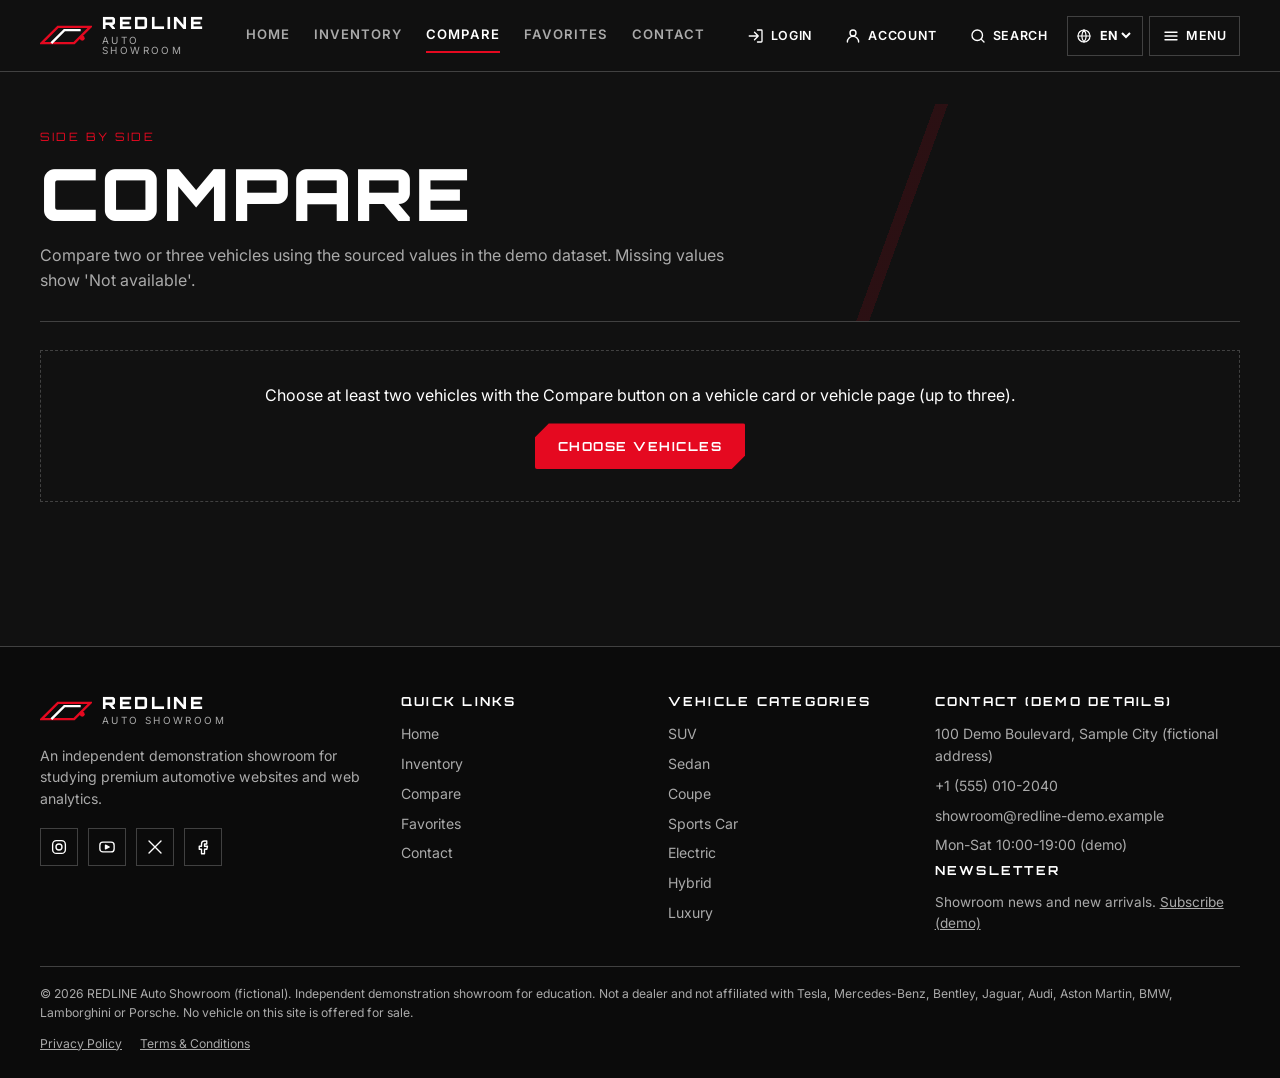
<file: compare.html>
<!DOCTYPE html>
<html lang="en">
<head>
<!--
  ============================================================
  FILE: compare.html - REDLINE Auto Showroom (demonstration)
  ============================================================
  1. PURPOSE: Side-by-side comparison of two or three vehicles using the local dataset.
  2. IMPORTANT SECTIONS: header, page content (see the SECTION comments),
     shared panels (login, account, menu, search, info, video, lightbox),
     comparison tray, footer, cookie banner.
  3. FEATURES IT CONTROLS: the visible structure only. Behaviour comes from
     the JavaScript files at the end of <body>.
  4. DEPENDENCIES: assets/css/style.css, animations.css, responsive.css;
     assets/js/config.js + analytics.js (in <head>); main.js, vehicles.js,
     favorites.js, comparison.js, filters.js, forms.js, motion.js (end of <body>).
  5. HOW A BEGINNER CAN MODIFY IT: edit visible text freely. Keep every
     id="..." and data-... attribute (JavaScript uses them). Vehicles,
     prices and photos are edited in assets/js/vehicles.js.
  6. GA4 / GTM: see the integration section just below and the noscript
     section right after <body>. IDs live in assets/js/config.js.
  NOTE: independent educational demo. Not a dealer; no vehicle is for sale;
  not affiliated with any manufacturer shown.
  ============================================================
-->
<meta charset="UTF-8">
<meta name="viewport" content="width=device-width, initial-scale=1.0">
<title>Compare vehicles - REDLINE Auto Showroom (demo)</title>
<meta name="description" content="Side-by-side comparison of two or three vehicles using the local dataset.">

<!-- ==========================================
     GA4 AND GTM INTEGRATION SECTION
     ==========================================

     Purpose:
     This section is reserved for Google Analytics 4
     and Google Tag Manager integration.

     GA4 Measurement ID: G-XXXXXXXXXX   (enter it inside GTM)
     GTM Container ID:   GTM-XXXXXXX    (set in assets/js/config.js)

     IMPORTANT:
     Replace placeholder IDs with real IDs in assets/js/config.js.
     analytics.js inserts the official GTM container snippet
     (loadGoogleTagManager) only when a real ID is set AND the
     visitor accepted the cookie banner.
     Do not delete this section.

     Avoid installing GA4 twice.
     GA4 is configured through GTM: do NOT add a gtag.js snippet.
     Page views: one per page load (GA4 Google tag in GTM). This
     site sends no virtual page views.
========================================== -->
<script src="assets/js/config.js"></script>
<script src="assets/js/analytics.js"></script>
<!-- ========== END GA4 AND GTM INTEGRATION SECTION ========== -->

<!-- Fonts: Orbitron (technical display headings) + Inter (text). Change in style.css SECTION 1. -->
<link rel="preconnect" href="https://fonts.googleapis.com">
<link rel="preconnect" href="https://fonts.gstatic.com" crossorigin>
<link href="https://fonts.googleapis.com/css2?family=Orbitron:wght@500;700;800;900&family=Inter:wght@400;500;600;700&display=swap" rel="stylesheet">
<link rel="preconnect" href="https://upload.wikimedia.org">
<link rel="stylesheet" href="assets/css/style.css">
<link rel="stylesheet" href="assets/css/animations.css">
<link rel="stylesheet" href="assets/css/responsive.css">
<link rel="icon" href="assets/images/logo.svg" type="image/svg+xml">
</head>
<body data-page="compare">
<!-- ==========================================
     GTM NOSCRIPT SECTION (keep immediately after <body>)
     After replacing GTM-XXXXXXX with the real ID, remove the comment
     markers around the <noscript> block below.

<noscript><iframe src="https://www.googletagmanager.com/ns.html?id=GTM-XXXXXXX"
height="0" width="0" style="display:none;visibility:hidden"></iframe></noscript>

========================================== -->
<a class="skip-link" href="#main">Skip to content</a>

<!-- ============================================================
     HEADER (sticky on every page)
     ============================================================ -->
<header class="site-header">
  <!-- LINK: Logo. Handler: handleNavigationClick() (navigation_clicked). Result: home page. -->
  <a class="logo" href="index.html" data-nav-location="header" data-nav-label="Logo" aria-label="REDLINE Auto Showroom home">
    <svg class="logo__mark" viewBox="0 0 64 32" aria-hidden="true" focusable="false"><path d="M2 26 L22 6 H62 L42 26 Z" fill="none" stroke="#E50920" stroke-width="3"/><path d="M14 26 L30 10 H50" fill="none" stroke="#fff" stroke-width="3"/><circle cx="52" cy="20" r="3" fill="#E50920"/></svg><span class="logo__text"><strong>REDLINE</strong><small>Auto Showroom</small></span>
  </a>
  <!-- LINKS: main navigation. Handler: handleNavigationClick() in main.js.
       Analytics: navigation_clicked (link_text, link_url, link_location=header). -->
  <nav class="main-nav" aria-label="Main">
    <ul>
      <li><a href="index.html" data-page-link="index" data-nav-location="header" data-nav-label="Home"><span data-i18n="nav_home">Home</span></a></li>
      <li><a href="inventory.html" data-page-link="inventory" data-nav-location="header" data-nav-label="Inventory"><span data-i18n="nav_inventory">Inventory</span></a></li>
      <li><a href="compare.html" data-page-link="compare" data-nav-location="header" data-nav-label="Compare"><span data-i18n="nav_compare">Compare</span> <span class="count-badge" data-compare-count hidden>0</span></a></li>
      <li><a href="favorites.html" data-page-link="favorites" data-nav-location="header" data-nav-label="Favorites"><span data-i18n="nav_favorites">Favorites</span> <span class="count-badge" data-favorites-count hidden>0</span></a></li>
      <li><a href="contact.html" data-page-link="contact" data-nav-location="header" data-nav-label="Contact"><span data-i18n="nav_contact">Contact</span></a></li>
    </ul>
  </nav>
  <div class="header-actions">
    <!-- BUTTON: Login. Handler: openPanel("login-panel") in main.js. Result: demo notice (no sign-in exists). Analytics: none. -->
    <button type="button" class="header-btn" data-open="login" aria-expanded="false" aria-controls="login-panel"><svg viewBox="0 0 24 24" fill="none" stroke="currentColor" stroke-width="1.8" stroke-linecap="round" stroke-linejoin="round" aria-hidden="true" focusable="false"><path d="M10 17l5-5-5-5M15 12H3M14 4h5a1 1 0 0 1 1 1v14a1 1 0 0 1-1 1h-5"/></svg><span data-i18n="login">Login</span></button>
    <!-- BUTTON: Account. Handler: openAccountPanel() in main.js. Result: saved/compare counts on this device. Analytics: none. -->
    <button type="button" class="header-btn" data-open="account" aria-expanded="false" aria-controls="account-panel"><svg viewBox="0 0 24 24" fill="none" stroke="currentColor" stroke-width="1.8" stroke-linecap="round" stroke-linejoin="round" aria-hidden="true" focusable="false"><circle cx="12" cy="8" r="4"/><path d="M4.5 20a7.5 7.5 0 0 1 15 0"/></svg><span data-i18n="account">Account</span></button>
    <!-- BUTTON: Search (icon + label). Handler: openSearchPanel() in filters.js. Analytics: "search" only when submitted. -->
    <button type="button" class="header-btn" data-open="search" aria-expanded="false" aria-controls="search-panel"><svg viewBox="0 0 24 24" fill="none" stroke="currentColor" stroke-width="1.8" stroke-linecap="round" stroke-linejoin="round" aria-hidden="true" focusable="false"><circle cx="11" cy="11" r="7"/><path d="m20 20-3.5-3.5"/></svg><span data-i18n="search">Search</span></button>
    <!-- SELECT: Language. Handler: handleLanguageChange() in main.js. Analytics: language_selected. -->
    <label class="lang-select"><svg viewBox="0 0 24 24" fill="none" stroke="currentColor" stroke-width="1.8" stroke-linecap="round" stroke-linejoin="round" aria-hidden="true" focusable="false"><circle cx="12" cy="12" r="9"/><path d="M3 12h18M12 3a14 14 0 0 1 0 18M12 3a14 14 0 0 0 0 18"/></svg><span class="visually-hidden">Language</span>
      <select id="language-select" aria-label="Language">
        <option value="en">EN</option><option value="de">DE</option><option value="ar">AR</option>
      </select>
    </label>
    <!-- BUTTON: Menu (hamburger). Handler: openPanel("menu-panel") in main.js. Analytics: none on open. -->
    <button type="button" class="header-btn header-btn--menu" data-open="menu" aria-expanded="false" aria-controls="menu-panel"><svg viewBox="0 0 24 24" fill="none" stroke="currentColor" stroke-width="1.8" stroke-linecap="round" stroke-linejoin="round" aria-hidden="true" focusable="false"><path d="M4 7h16M4 12h16M4 17h16"/></svg><span data-i18n="menu">Menu</span></button>
  </div>
</header>

<main id="main" class="page">

  <section class="page-head" data-reveal>
    <p class="kicker">Side by side</p>
    <h1 class="page-title">Compare</h1>
    <p class="page-intro">Compare two or three vehicles using the sourced values in the demo dataset. Missing values show 'Not available'.</p>
  </section>
  <div class="empty" id="compare-empty" hidden>
    <p>Choose at least two vehicles with the Compare button on a vehicle card or vehicle page (up to three).</p>
    <a class="btn btn--red" href="inventory.html" data-nav-location="compare_page" data-nav-label="Choose vehicles">Choose vehicles</a>
  </div>
  <div id="compare-wrapper" hidden>
    <div class="table-scroll"><table class="compare-table" id="compare-table"></table></div>
    <p class="compare-actions"><a class="btn btn--ghost" href="inventory.html" data-nav-location="compare_page" data-nav-label="Back to catalogue"><svg viewBox="0 0 24 24" fill="none" stroke="currentColor" stroke-width="1.8" stroke-linecap="round" stroke-linejoin="round" aria-hidden="true" focusable="false"><path d="M15 5l-7 7 7 7"/></svg> Back to catalogue</a></p>
  </div>
</main>

<!-- ============================================================
     COMPARISON TRAY (appears when vehicles are selected for comparison)
     ============================================================ -->
<aside class="compare-tray" id="compare-tray" hidden aria-label="Vehicles selected for comparison">
  <p class="compare-tray__title">Compare <small>(up to 3)</small></p>
  <ul class="compare-tray__list" id="compare-tray-list"></ul>
  <!-- LINK: Compare (n). Opens compare.html (which sends vehicle_comparison_viewed). Disabled below 2 vehicles. -->
  <a class="btn btn--red btn--small is-disabled" id="compare-tray-open" href="compare.html" aria-disabled="true">Compare (0)</a>
</aside>

<!-- ============================================================
     FOOTER
     ============================================================ -->
<footer class="site-footer">
  <div class="footer-grid" data-reveal>
    <div class="footer-brand">
      <a class="logo" href="index.html" data-nav-location="footer" data-nav-label="Logo"><svg class="logo__mark" viewBox="0 0 64 32" aria-hidden="true" focusable="false"><path d="M2 26 L22 6 H62 L42 26 Z" fill="none" stroke="#E50920" stroke-width="3"/><path d="M14 26 L30 10 H50" fill="none" stroke="#fff" stroke-width="3"/><circle cx="52" cy="20" r="3" fill="#E50920"/></svg><span class="logo__text"><strong>REDLINE</strong><small>Auto Showroom</small></span></a>
      <p>An independent demonstration showroom for studying premium automotive websites and web analytics.</p>
      <ul class="social" aria-label="Social media"><li><a href="#" data-social="instagram" target="_blank" rel="noopener" aria-label="Instagram (opens in a new tab)"><svg viewBox="0 0 24 24" fill="none" stroke="currentColor" stroke-width="1.8" stroke-linecap="round" stroke-linejoin="round" aria-hidden="true" focusable="false"><rect x="3.5" y="3.5" width="17" height="17" rx="5"/><circle cx="12" cy="12" r="4"/></svg></a></li><li><a href="#" data-social="youtube" target="_blank" rel="noopener" aria-label="YouTube (opens in a new tab)"><svg viewBox="0 0 24 24" fill="none" stroke="currentColor" stroke-width="1.8" stroke-linecap="round" stroke-linejoin="round" aria-hidden="true" focusable="false"><rect x="2.5" y="5.5" width="19" height="13" rx="4"/><path d="m10 9.5 5 2.5-5 2.5z" fill="currentColor"/></svg></a></li><li><a href="#" data-social="x" target="_blank" rel="noopener" aria-label="X (opens in a new tab)"><svg viewBox="0 0 24 24" fill="none" stroke="currentColor" stroke-width="1.8" stroke-linecap="round" stroke-linejoin="round" aria-hidden="true" focusable="false"><path d="M4 4l16 16M20 4 4 20"/></svg></a></li><li><a href="#" data-social="facebook" target="_blank" rel="noopener" aria-label="Facebook (opens in a new tab)"><svg viewBox="0 0 24 24" fill="none" stroke="currentColor" stroke-width="1.8" stroke-linecap="round" stroke-linejoin="round" aria-hidden="true" focusable="false"><path d="M14 8h3V4h-3a4 4 0 0 0-4 4v3H7v4h3v6h4v-6h3l1-4h-4V8z"/></svg></a></li></ul>
    </div>
    <div>
      <h2 class="footer-title">Quick links</h2>
      <ul class="footer-links">
        <li><a href="index.html" data-nav-location="footer">Home</a></li>
        <li><a href="inventory.html" data-nav-location="footer">Inventory</a></li>
        <li><a href="compare.html" data-nav-location="footer">Compare</a></li>
        <li><a href="favorites.html" data-nav-location="footer">Favorites</a></li>
        <li><a href="contact.html" data-nav-location="footer">Contact</a></li>
      </ul>
    </div>
    <div>
      <h2 class="footer-title">Vehicle categories</h2>
      <ul class="footer-links"><li><a href="inventory.html?type=SUV" data-nav-location="footer">SUV</a></li><li><a href="inventory.html?type=Sedan" data-nav-location="footer">Sedan</a></li><li><a href="inventory.html?type=Coupe" data-nav-location="footer">Coupe</a></li><li><a href="inventory.html?type=Sports%20Car" data-nav-location="footer">Sports Car</a></li><li><a href="inventory.html?type=Electric" data-nav-location="footer">Electric</a></li><li><a href="inventory.html?type=Hybrid" data-nav-location="footer">Hybrid</a></li><li><a href="inventory.html?type=Luxury" data-nav-location="footer">Luxury</a></li></ul>
    </div>
    <div>
      <h2 class="footer-title">Contact (demo details)</h2>
      <ul class="footer-contact">
        <li data-site="address"></li>
        <li><a href="#" data-site="phone-link"></a></li>
        <li><a href="#" data-site="email-link"></a></li>
        <li data-site="hours"></li>
      </ul>
      <h2 class="footer-title">Newsletter</h2>
      <p class="footer-small">Showroom news and new arrivals. <a href="index.html#newsletter" data-nav-location="footer">Subscribe (demo)</a></p>
    </div>
  </div>
  <div class="footer-bottom">
    <p>&copy; <span id="current-year">2026</span> REDLINE Auto Showroom (fictional). <span data-site="disclaimer"></span></p>
    <nav aria-label="Legal">
      <a href="privacy.html" data-nav-location="footer">Privacy Policy</a>
      <a href="privacy.html#terms" data-nav-location="footer">Terms &amp; Conditions</a>
    </nav>
  </div>
</footer>

<!-- ============================================================
     SHARED PANELS (hidden until opened; X, backdrop or Escape closes)
     ============================================================ -->
<div class="backdrop" id="panel-backdrop" hidden></div>

<aside class="panel panel--side" id="login-panel" hidden role="dialog" aria-modal="true" aria-labelledby="login-title">
  <div class="panel__head"><h2 id="login-title">Login</h2>
    <!-- BUTTON: Close. Handler: closePanel() in main.js. Analytics: none. -->
    <button type="button" class="icon-btn" data-close-panel aria-label="Close login"><svg viewBox="0 0 24 24" fill="none" stroke="currentColor" stroke-width="1.8" stroke-linecap="round" stroke-linejoin="round" aria-hidden="true" focusable="false"><path d="M6 6l12 12M18 6 6 18"/></svg></button></div>
  <p>Sign-in is not available in this demonstration showroom, so no username or password is requested.</p>
  <p>Favorites and comparisons work without an account and are kept on this device only.</p>
  <a class="btn btn--red" href="favorites.html" data-nav-location="login_panel">Open my favorites</a>
</aside>

<aside class="panel panel--side" id="account-panel" hidden role="dialog" aria-modal="true" aria-labelledby="account-title">
  <div class="panel__head"><h2 id="account-title">Account</h2>
    <button type="button" class="icon-btn" data-close-panel aria-label="Close account"><svg viewBox="0 0 24 24" fill="none" stroke="currentColor" stroke-width="1.8" stroke-linecap="round" stroke-linejoin="round" aria-hidden="true" focusable="false"><path d="M6 6l12 12M18 6 6 18"/></svg></button></div>
  <p class="notice">Demo account area. Nothing here is linked to a person.</p>
  <ul class="account-list">
    <li><a href="favorites.html" data-nav-location="account_panel">Saved vehicles <strong id="account-favorites-count">0</strong></a></li>
    <li><a href="compare.html" data-nav-location="account_panel">Vehicles in comparison <strong id="account-compare-count">0</strong></a></li>
    <li><a href="contact.html" data-nav-location="account_panel">Contact the showroom</a></li>
  </ul>
</aside>

<aside class="panel panel--side" id="menu-panel" hidden role="dialog" aria-modal="true" aria-labelledby="menu-title">
  <div class="panel__head"><h2 id="menu-title">Menu</h2>
    <button type="button" class="icon-btn" data-close-panel aria-label="Close menu"><svg viewBox="0 0 24 24" fill="none" stroke="currentColor" stroke-width="1.8" stroke-linecap="round" stroke-linejoin="round" aria-hidden="true" focusable="false"><path d="M6 6l12 12M18 6 6 18"/></svg></button></div>
  <!-- LINKS: each sends navigation_clicked (link_location=menu_panel). -->
  <ul class="menu-list">
    <!-- BUTTONS: Login / Account (shown here on small screens, where the header hides them). Same handlers as the header. -->
    <li class="menu-list__small"><button type="button" data-open="login">Login</button></li>
    <li class="menu-list__small"><button type="button" data-open="account">Account</button></li>
    <li><a href="index.html" data-nav-location="menu_panel">Home</a></li>
    <li><a href="inventory.html" data-nav-location="menu_panel">Inventory</a></li>
    <li><a href="vehicle.html?id=tesla-roadster" data-nav-location="menu_panel">Tesla Roadster</a></li>
    <li><a href="compare.html" data-nav-location="menu_panel">Compare</a></li>
    <li><a href="favorites.html" data-nav-location="menu_panel">Favorites</a></li>
    <li><a href="contact.html?type=test_drive" data-nav-location="menu_panel">Book a test drive</a></li>
    <li><a href="contact.html" data-nav-location="menu_panel">Contact</a></li>
  </ul>
</aside>

<div class="panel panel--top" id="search-panel" hidden role="dialog" aria-modal="true" aria-labelledby="search-title">
  <div class="panel__head"><h2 id="search-title">Search vehicles</h2>
    <button type="button" class="icon-btn" data-close-panel aria-label="Close search"><svg viewBox="0 0 24 24" fill="none" stroke="currentColor" stroke-width="1.8" stroke-linecap="round" stroke-linejoin="round" aria-hidden="true" focusable="false"><path d="M6 6l12 12M18 6 6 18"/></svg></button></div>
  <form class="search-form" id="search-form" role="search">
    <label for="search-input" class="visually-hidden">Search by brand, model or type</label>
    <input type="search" id="search-input" placeholder="BMW, Audi, Electric, SUV, Roadster..." autocomplete="off" data-autofocus>
    <!-- BUTTON: Search. Handler: handleSearchSubmit() in filters.js. Analytics: search. -->
    <button type="submit" class="btn btn--red">Search</button>
  </form>
  <div id="search-results" aria-live="polite"></div>
</div>

<aside class="panel panel--side panel--wide" id="content-panel" hidden role="dialog" aria-modal="true" aria-labelledby="content-panel-title">
  <div class="panel__head"><h2 id="content-panel-title">Details</h2>
    <button type="button" class="icon-btn" data-close-panel aria-label="Close panel"><svg viewBox="0 0 24 24" fill="none" stroke="currentColor" stroke-width="1.8" stroke-linecap="round" stroke-linejoin="round" aria-hidden="true" focusable="false"><path d="M6 6l12 12M18 6 6 18"/></svg></button></div>
  <div class="content-panel-body" id="content-panel-body"></div>
</aside>

<div class="toast-container" id="toast-container" aria-live="polite"></div>

<!-- COOKIE BANNER (only with a real GTM ID and no saved choice).
     BUTTONS: Accept / Decline. Handler: handleConsentChoice() in analytics.js. -->
<div class="consent" id="consent-banner" hidden role="region" aria-label="Cookie consent">
  <p>We use cookies for anonymous website statistics (Google Analytics). No personal or form details are collected. <a href="privacy.html">Privacy Policy</a></p>
  <div class="consent__actions">
    <button type="button" class="btn btn--ghost btn--small" id="consent-decline-btn">Decline</button>
    <button type="button" class="btn btn--red btn--small" id="consent-accept-btn">Accept</button>
  </div>
</div>

<!-- JavaScript (keep this order) -->
<script src="assets/js/main.js"></script>
<script src="assets/js/vehicles.js"></script>
<script src="assets/js/favorites.js"></script>
<script src="assets/js/comparison.js"></script>
<script src="assets/js/filters.js"></script>
<script src="assets/js/forms.js"></script>
<!-- Motion layer (3D depth, tilt, reveals, page transitions). Visual only; sends no analytics. -->
<script src="assets/js/motion.js"></script>
</body>
</html>
</file>
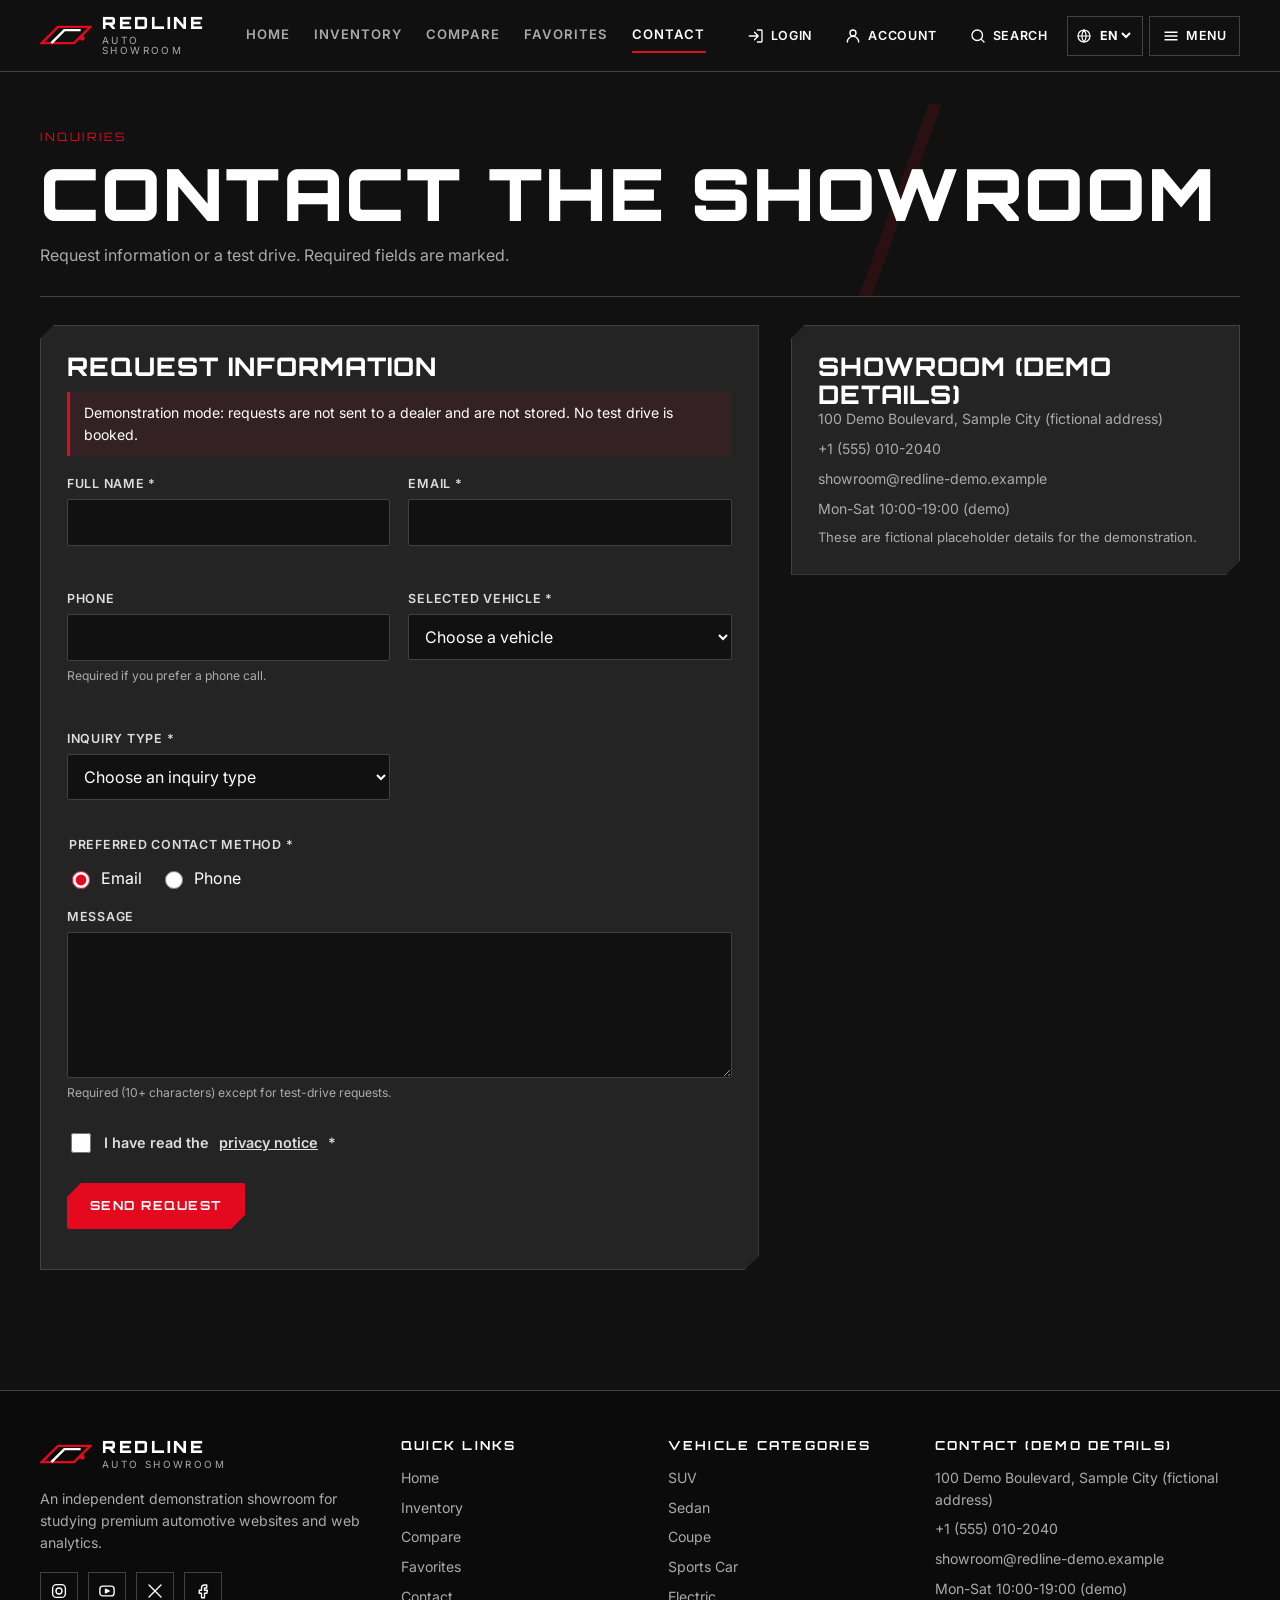
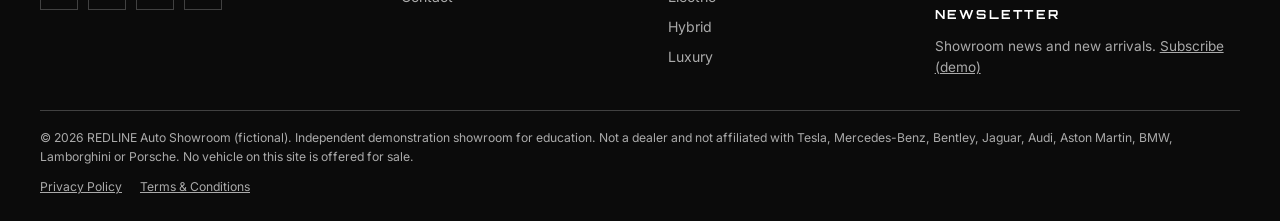
<file: contact.html>
<!DOCTYPE html>
<html lang="en">
<head>
<!--
  ============================================================
  FILE: contact.html - REDLINE Auto Showroom (demonstration)
  ============================================================
  1. PURPOSE: Vehicle inquiry and test-drive request form with validation and a clearly labelled demonstration mode.
  2. IMPORTANT SECTIONS: header, page content (see the SECTION comments),
     shared panels (login, account, menu, search, info, video, lightbox),
     comparison tray, footer, cookie banner.
  3. FEATURES IT CONTROLS: the visible structure only. Behaviour comes from
     the JavaScript files at the end of <body>.
  4. DEPENDENCIES: assets/css/style.css, animations.css, responsive.css;
     assets/js/config.js + analytics.js (in <head>); main.js, vehicles.js,
     favorites.js, comparison.js, filters.js, forms.js, motion.js (end of <body>).
  5. HOW A BEGINNER CAN MODIFY IT: edit visible text freely. Keep every
     id="..." and data-... attribute (JavaScript uses them). Vehicles,
     prices and photos are edited in assets/js/vehicles.js.
  6. GA4 / GTM: see the integration section just below and the noscript
     section right after <body>. IDs live in assets/js/config.js.
  NOTE: independent educational demo. Not a dealer; no vehicle is for sale;
  not affiliated with any manufacturer shown.
  ============================================================
-->
<meta charset="UTF-8">
<meta name="viewport" content="width=device-width, initial-scale=1.0">
<title>Contact & test drives - REDLINE Auto Showroom (demo)</title>
<meta name="description" content="Vehicle inquiry and test-drive request form with validation and a clearly labelled demonstration mode.">

<!-- ==========================================
     GA4 AND GTM INTEGRATION SECTION
     ==========================================

     Purpose:
     This section is reserved for Google Analytics 4
     and Google Tag Manager integration.

     GA4 Measurement ID: G-XXXXXXXXXX   (enter it inside GTM)
     GTM Container ID:   GTM-XXXXXXX    (set in assets/js/config.js)

     IMPORTANT:
     Replace placeholder IDs with real IDs in assets/js/config.js.
     analytics.js inserts the official GTM container snippet
     (loadGoogleTagManager) only when a real ID is set AND the
     visitor accepted the cookie banner.
     Do not delete this section.

     Avoid installing GA4 twice.
     GA4 is configured through GTM: do NOT add a gtag.js snippet.
     Page views: one per page load (GA4 Google tag in GTM). This
     site sends no virtual page views.
========================================== -->
<script src="assets/js/config.js"></script>
<script src="assets/js/analytics.js"></script>
<!-- ========== END GA4 AND GTM INTEGRATION SECTION ========== -->

<!-- Fonts: Orbitron (technical display headings) + Inter (text). Change in style.css SECTION 1. -->
<link rel="preconnect" href="https://fonts.googleapis.com">
<link rel="preconnect" href="https://fonts.gstatic.com" crossorigin>
<link href="https://fonts.googleapis.com/css2?family=Orbitron:wght@500;700;800;900&family=Inter:wght@400;500;600;700&display=swap" rel="stylesheet">
<link rel="preconnect" href="https://upload.wikimedia.org">
<link rel="stylesheet" href="assets/css/style.css">
<link rel="stylesheet" href="assets/css/animations.css">
<link rel="stylesheet" href="assets/css/responsive.css">
<link rel="icon" href="assets/images/logo.svg" type="image/svg+xml">
</head>
<body data-page="contact">
<!-- ==========================================
     GTM NOSCRIPT SECTION (keep immediately after <body>)
     After replacing GTM-XXXXXXX with the real ID, remove the comment
     markers around the <noscript> block below.

<noscript><iframe src="https://www.googletagmanager.com/ns.html?id=GTM-XXXXXXX"
height="0" width="0" style="display:none;visibility:hidden"></iframe></noscript>

========================================== -->
<a class="skip-link" href="#main">Skip to content</a>

<!-- ============================================================
     HEADER (sticky on every page)
     ============================================================ -->
<header class="site-header">
  <!-- LINK: Logo. Handler: handleNavigationClick() (navigation_clicked). Result: home page. -->
  <a class="logo" href="index.html" data-nav-location="header" data-nav-label="Logo" aria-label="REDLINE Auto Showroom home">
    <svg class="logo__mark" viewBox="0 0 64 32" aria-hidden="true" focusable="false"><path d="M2 26 L22 6 H62 L42 26 Z" fill="none" stroke="#E50920" stroke-width="3"/><path d="M14 26 L30 10 H50" fill="none" stroke="#fff" stroke-width="3"/><circle cx="52" cy="20" r="3" fill="#E50920"/></svg><span class="logo__text"><strong>REDLINE</strong><small>Auto Showroom</small></span>
  </a>
  <!-- LINKS: main navigation. Handler: handleNavigationClick() in main.js.
       Analytics: navigation_clicked (link_text, link_url, link_location=header). -->
  <nav class="main-nav" aria-label="Main">
    <ul>
      <li><a href="index.html" data-page-link="index" data-nav-location="header" data-nav-label="Home"><span data-i18n="nav_home">Home</span></a></li>
      <li><a href="inventory.html" data-page-link="inventory" data-nav-location="header" data-nav-label="Inventory"><span data-i18n="nav_inventory">Inventory</span></a></li>
      <li><a href="compare.html" data-page-link="compare" data-nav-location="header" data-nav-label="Compare"><span data-i18n="nav_compare">Compare</span> <span class="count-badge" data-compare-count hidden>0</span></a></li>
      <li><a href="favorites.html" data-page-link="favorites" data-nav-location="header" data-nav-label="Favorites"><span data-i18n="nav_favorites">Favorites</span> <span class="count-badge" data-favorites-count hidden>0</span></a></li>
      <li><a href="contact.html" data-page-link="contact" data-nav-location="header" data-nav-label="Contact"><span data-i18n="nav_contact">Contact</span></a></li>
    </ul>
  </nav>
  <div class="header-actions">
    <!-- BUTTON: Login. Handler: openPanel("login-panel") in main.js. Result: demo notice (no sign-in exists). Analytics: none. -->
    <button type="button" class="header-btn" data-open="login" aria-expanded="false" aria-controls="login-panel"><svg viewBox="0 0 24 24" fill="none" stroke="currentColor" stroke-width="1.8" stroke-linecap="round" stroke-linejoin="round" aria-hidden="true" focusable="false"><path d="M10 17l5-5-5-5M15 12H3M14 4h5a1 1 0 0 1 1 1v14a1 1 0 0 1-1 1h-5"/></svg><span data-i18n="login">Login</span></button>
    <!-- BUTTON: Account. Handler: openAccountPanel() in main.js. Result: saved/compare counts on this device. Analytics: none. -->
    <button type="button" class="header-btn" data-open="account" aria-expanded="false" aria-controls="account-panel"><svg viewBox="0 0 24 24" fill="none" stroke="currentColor" stroke-width="1.8" stroke-linecap="round" stroke-linejoin="round" aria-hidden="true" focusable="false"><circle cx="12" cy="8" r="4"/><path d="M4.5 20a7.5 7.5 0 0 1 15 0"/></svg><span data-i18n="account">Account</span></button>
    <!-- BUTTON: Search (icon + label). Handler: openSearchPanel() in filters.js. Analytics: "search" only when submitted. -->
    <button type="button" class="header-btn" data-open="search" aria-expanded="false" aria-controls="search-panel"><svg viewBox="0 0 24 24" fill="none" stroke="currentColor" stroke-width="1.8" stroke-linecap="round" stroke-linejoin="round" aria-hidden="true" focusable="false"><circle cx="11" cy="11" r="7"/><path d="m20 20-3.5-3.5"/></svg><span data-i18n="search">Search</span></button>
    <!-- SELECT: Language. Handler: handleLanguageChange() in main.js. Analytics: language_selected. -->
    <label class="lang-select"><svg viewBox="0 0 24 24" fill="none" stroke="currentColor" stroke-width="1.8" stroke-linecap="round" stroke-linejoin="round" aria-hidden="true" focusable="false"><circle cx="12" cy="12" r="9"/><path d="M3 12h18M12 3a14 14 0 0 1 0 18M12 3a14 14 0 0 0 0 18"/></svg><span class="visually-hidden">Language</span>
      <select id="language-select" aria-label="Language">
        <option value="en">EN</option><option value="de">DE</option><option value="ar">AR</option>
      </select>
    </label>
    <!-- BUTTON: Menu (hamburger). Handler: openPanel("menu-panel") in main.js. Analytics: none on open. -->
    <button type="button" class="header-btn header-btn--menu" data-open="menu" aria-expanded="false" aria-controls="menu-panel"><svg viewBox="0 0 24 24" fill="none" stroke="currentColor" stroke-width="1.8" stroke-linecap="round" stroke-linejoin="round" aria-hidden="true" focusable="false"><path d="M4 7h16M4 12h16M4 17h16"/></svg><span data-i18n="menu">Menu</span></button>
  </div>
</header>

<main id="main" class="page">

  <section class="page-head" data-reveal>
    <p class="kicker">Inquiries</p>
    <h1 class="page-title">Contact the showroom</h1>
    <p class="page-intro">Request information or a test drive. Required fields are marked.</p>
  </section>
  <div class="contact-layout">
    <form class="inquiry-form" id="inquiry-form" novalidate aria-labelledby="inquiry-title">
      <h2 class="section-title section-title--small" id="inquiry-title">Request information</h2>
      <p class="notice" id="demo-mode-note">Demonstration mode: requests are not sent to a dealer and are not stored. No test drive is booked.</p>
      <div class="form-grid">
        <div class="form-field" id="fullName-field-wrap"><label for="fullName">Full name *</label><input type="text" id="fullName" name="fullName" autocomplete="name" required><p class="field-error" id="fullName-error" aria-live="polite"></p></div>
        <div class="form-field" id="email-field-wrap"><label for="email">Email *</label><input type="email" id="email" name="email" autocomplete="email" required><p class="field-error" id="email-error" aria-live="polite"></p></div>
        <div class="form-field" id="phone-field-wrap"><label for="phone">Phone</label><input type="tel" id="phone" name="phone" autocomplete="tel"><p class="hint" id="phone-hint">Required if you prefer a phone call.</p><p class="field-error" id="phone-error" aria-live="polite"></p></div>
        <div class="form-field" id="vehicle-field-wrap"><label for="vehicle">Selected vehicle *</label><select id="vehicle" name="vehicle" required></select><p class="field-error" id="vehicle-error" aria-live="polite"></p></div>
        <div class="form-field" id="inquiryType-field-wrap"><label for="inquiryType">Inquiry type *</label><select id="inquiryType" name="inquiryType" required><option value="">Choose an inquiry type</option><option value="information">Request information</option><option value="test_drive">Test drive</option><option value="pricing">Pricing question</option><option value="other">Other</option></select><p class="field-error" id="inquiryType-error" aria-live="polite"></p></div>
        <div class="form-field" id="date-field" hidden><label for="testDriveDate">Preferred test-drive date *</label><input type="date" id="testDriveDate" name="testDriveDate"><p class="field-error" id="testDriveDate-error" aria-live="polite"></p></div>
      </div>
      <fieldset class="radio-group">
        <legend>Preferred contact method *</legend>
        <label><input type="radio" name="contactMethod" value="email" checked> Email</label>
        <label><input type="radio" name="contactMethod" value="phone"> Phone</label>
      </fieldset>
      <div class="form-field" id="message-field-wrap"><label for="message">Message</label><textarea id="message" name="message" rows="5" maxlength="1000"></textarea><p class="hint" id="message-hint">Required (10+ characters) except for test-drive requests.</p><p class="field-error" id="message-error" aria-live="polite"></p></div>
      <div class="form-field form-field--check"><label><input type="checkbox" id="consent" name="consent"> I have read the <a href="privacy.html">privacy notice</a> *</label><p class="field-error" id="consent-error" aria-live="polite"></p></div>
      <!-- BUTTON: Send request. Handler: submitInquiry() in forms.js.
           Analytics: inquiry_validation_failed (invalid), demo_lead_submitted (demo), generate_lead (real backend success only). -->
      <button type="submit" class="btn btn--red" id="inquiry-submit">Send request</button>
      <p class="form-status" id="inquiry-status" role="status" tabindex="-1"></p>
    </form>
    <aside class="contact-card" aria-label="Showroom contact details">
      <h2 class="section-title section-title--small">Showroom (demo details)</h2>
      <ul class="footer-contact">
        <li data-site="address"></li>
        <li><a href="#" data-site="phone-link"></a></li>
        <li><a href="#" data-site="email-link"></a></li>
        <li data-site="hours"></li>
      </ul>
      <p class="muted small">These are fictional placeholder details for the demonstration.</p>
    </aside>
  </div>
</main>

<!-- ============================================================
     COMPARISON TRAY (appears when vehicles are selected for comparison)
     ============================================================ -->
<aside class="compare-tray" id="compare-tray" hidden aria-label="Vehicles selected for comparison">
  <p class="compare-tray__title">Compare <small>(up to 3)</small></p>
  <ul class="compare-tray__list" id="compare-tray-list"></ul>
  <!-- LINK: Compare (n). Opens compare.html (which sends vehicle_comparison_viewed). Disabled below 2 vehicles. -->
  <a class="btn btn--red btn--small is-disabled" id="compare-tray-open" href="compare.html" aria-disabled="true">Compare (0)</a>
</aside>

<!-- ============================================================
     FOOTER
     ============================================================ -->
<footer class="site-footer">
  <div class="footer-grid" data-reveal>
    <div class="footer-brand">
      <a class="logo" href="index.html" data-nav-location="footer" data-nav-label="Logo"><svg class="logo__mark" viewBox="0 0 64 32" aria-hidden="true" focusable="false"><path d="M2 26 L22 6 H62 L42 26 Z" fill="none" stroke="#E50920" stroke-width="3"/><path d="M14 26 L30 10 H50" fill="none" stroke="#fff" stroke-width="3"/><circle cx="52" cy="20" r="3" fill="#E50920"/></svg><span class="logo__text"><strong>REDLINE</strong><small>Auto Showroom</small></span></a>
      <p>An independent demonstration showroom for studying premium automotive websites and web analytics.</p>
      <ul class="social" aria-label="Social media"><li><a href="#" data-social="instagram" target="_blank" rel="noopener" aria-label="Instagram (opens in a new tab)"><svg viewBox="0 0 24 24" fill="none" stroke="currentColor" stroke-width="1.8" stroke-linecap="round" stroke-linejoin="round" aria-hidden="true" focusable="false"><rect x="3.5" y="3.5" width="17" height="17" rx="5"/><circle cx="12" cy="12" r="4"/></svg></a></li><li><a href="#" data-social="youtube" target="_blank" rel="noopener" aria-label="YouTube (opens in a new tab)"><svg viewBox="0 0 24 24" fill="none" stroke="currentColor" stroke-width="1.8" stroke-linecap="round" stroke-linejoin="round" aria-hidden="true" focusable="false"><rect x="2.5" y="5.5" width="19" height="13" rx="4"/><path d="m10 9.5 5 2.5-5 2.5z" fill="currentColor"/></svg></a></li><li><a href="#" data-social="x" target="_blank" rel="noopener" aria-label="X (opens in a new tab)"><svg viewBox="0 0 24 24" fill="none" stroke="currentColor" stroke-width="1.8" stroke-linecap="round" stroke-linejoin="round" aria-hidden="true" focusable="false"><path d="M4 4l16 16M20 4 4 20"/></svg></a></li><li><a href="#" data-social="facebook" target="_blank" rel="noopener" aria-label="Facebook (opens in a new tab)"><svg viewBox="0 0 24 24" fill="none" stroke="currentColor" stroke-width="1.8" stroke-linecap="round" stroke-linejoin="round" aria-hidden="true" focusable="false"><path d="M14 8h3V4h-3a4 4 0 0 0-4 4v3H7v4h3v6h4v-6h3l1-4h-4V8z"/></svg></a></li></ul>
    </div>
    <div>
      <h2 class="footer-title">Quick links</h2>
      <ul class="footer-links">
        <li><a href="index.html" data-nav-location="footer">Home</a></li>
        <li><a href="inventory.html" data-nav-location="footer">Inventory</a></li>
        <li><a href="compare.html" data-nav-location="footer">Compare</a></li>
        <li><a href="favorites.html" data-nav-location="footer">Favorites</a></li>
        <li><a href="contact.html" data-nav-location="footer">Contact</a></li>
      </ul>
    </div>
    <div>
      <h2 class="footer-title">Vehicle categories</h2>
      <ul class="footer-links"><li><a href="inventory.html?type=SUV" data-nav-location="footer">SUV</a></li><li><a href="inventory.html?type=Sedan" data-nav-location="footer">Sedan</a></li><li><a href="inventory.html?type=Coupe" data-nav-location="footer">Coupe</a></li><li><a href="inventory.html?type=Sports%20Car" data-nav-location="footer">Sports Car</a></li><li><a href="inventory.html?type=Electric" data-nav-location="footer">Electric</a></li><li><a href="inventory.html?type=Hybrid" data-nav-location="footer">Hybrid</a></li><li><a href="inventory.html?type=Luxury" data-nav-location="footer">Luxury</a></li></ul>
    </div>
    <div>
      <h2 class="footer-title">Contact (demo details)</h2>
      <ul class="footer-contact">
        <li data-site="address"></li>
        <li><a href="#" data-site="phone-link"></a></li>
        <li><a href="#" data-site="email-link"></a></li>
        <li data-site="hours"></li>
      </ul>
      <h2 class="footer-title">Newsletter</h2>
      <p class="footer-small">Showroom news and new arrivals. <a href="index.html#newsletter" data-nav-location="footer">Subscribe (demo)</a></p>
    </div>
  </div>
  <div class="footer-bottom">
    <p>&copy; <span id="current-year">2026</span> REDLINE Auto Showroom (fictional). <span data-site="disclaimer"></span></p>
    <nav aria-label="Legal">
      <a href="privacy.html" data-nav-location="footer">Privacy Policy</a>
      <a href="privacy.html#terms" data-nav-location="footer">Terms &amp; Conditions</a>
    </nav>
  </div>
</footer>

<!-- ============================================================
     SHARED PANELS (hidden until opened; X, backdrop or Escape closes)
     ============================================================ -->
<div class="backdrop" id="panel-backdrop" hidden></div>

<aside class="panel panel--side" id="login-panel" hidden role="dialog" aria-modal="true" aria-labelledby="login-title">
  <div class="panel__head"><h2 id="login-title">Login</h2>
    <!-- BUTTON: Close. Handler: closePanel() in main.js. Analytics: none. -->
    <button type="button" class="icon-btn" data-close-panel aria-label="Close login"><svg viewBox="0 0 24 24" fill="none" stroke="currentColor" stroke-width="1.8" stroke-linecap="round" stroke-linejoin="round" aria-hidden="true" focusable="false"><path d="M6 6l12 12M18 6 6 18"/></svg></button></div>
  <p>Sign-in is not available in this demonstration showroom, so no username or password is requested.</p>
  <p>Favorites and comparisons work without an account and are kept on this device only.</p>
  <a class="btn btn--red" href="favorites.html" data-nav-location="login_panel">Open my favorites</a>
</aside>

<aside class="panel panel--side" id="account-panel" hidden role="dialog" aria-modal="true" aria-labelledby="account-title">
  <div class="panel__head"><h2 id="account-title">Account</h2>
    <button type="button" class="icon-btn" data-close-panel aria-label="Close account"><svg viewBox="0 0 24 24" fill="none" stroke="currentColor" stroke-width="1.8" stroke-linecap="round" stroke-linejoin="round" aria-hidden="true" focusable="false"><path d="M6 6l12 12M18 6 6 18"/></svg></button></div>
  <p class="notice">Demo account area. Nothing here is linked to a person.</p>
  <ul class="account-list">
    <li><a href="favorites.html" data-nav-location="account_panel">Saved vehicles <strong id="account-favorites-count">0</strong></a></li>
    <li><a href="compare.html" data-nav-location="account_panel">Vehicles in comparison <strong id="account-compare-count">0</strong></a></li>
    <li><a href="contact.html" data-nav-location="account_panel">Contact the showroom</a></li>
  </ul>
</aside>

<aside class="panel panel--side" id="menu-panel" hidden role="dialog" aria-modal="true" aria-labelledby="menu-title">
  <div class="panel__head"><h2 id="menu-title">Menu</h2>
    <button type="button" class="icon-btn" data-close-panel aria-label="Close menu"><svg viewBox="0 0 24 24" fill="none" stroke="currentColor" stroke-width="1.8" stroke-linecap="round" stroke-linejoin="round" aria-hidden="true" focusable="false"><path d="M6 6l12 12M18 6 6 18"/></svg></button></div>
  <!-- LINKS: each sends navigation_clicked (link_location=menu_panel). -->
  <ul class="menu-list">
    <!-- BUTTONS: Login / Account (shown here on small screens, where the header hides them). Same handlers as the header. -->
    <li class="menu-list__small"><button type="button" data-open="login">Login</button></li>
    <li class="menu-list__small"><button type="button" data-open="account">Account</button></li>
    <li><a href="index.html" data-nav-location="menu_panel">Home</a></li>
    <li><a href="inventory.html" data-nav-location="menu_panel">Inventory</a></li>
    <li><a href="vehicle.html?id=tesla-roadster" data-nav-location="menu_panel">Tesla Roadster</a></li>
    <li><a href="compare.html" data-nav-location="menu_panel">Compare</a></li>
    <li><a href="favorites.html" data-nav-location="menu_panel">Favorites</a></li>
    <li><a href="contact.html?type=test_drive" data-nav-location="menu_panel">Book a test drive</a></li>
    <li><a href="contact.html" data-nav-location="menu_panel">Contact</a></li>
  </ul>
</aside>

<div class="panel panel--top" id="search-panel" hidden role="dialog" aria-modal="true" aria-labelledby="search-title">
  <div class="panel__head"><h2 id="search-title">Search vehicles</h2>
    <button type="button" class="icon-btn" data-close-panel aria-label="Close search"><svg viewBox="0 0 24 24" fill="none" stroke="currentColor" stroke-width="1.8" stroke-linecap="round" stroke-linejoin="round" aria-hidden="true" focusable="false"><path d="M6 6l12 12M18 6 6 18"/></svg></button></div>
  <form class="search-form" id="search-form" role="search">
    <label for="search-input" class="visually-hidden">Search by brand, model or type</label>
    <input type="search" id="search-input" placeholder="BMW, Audi, Electric, SUV, Roadster..." autocomplete="off" data-autofocus>
    <!-- BUTTON: Search. Handler: handleSearchSubmit() in filters.js. Analytics: search. -->
    <button type="submit" class="btn btn--red">Search</button>
  </form>
  <div id="search-results" aria-live="polite"></div>
</div>

<aside class="panel panel--side panel--wide" id="content-panel" hidden role="dialog" aria-modal="true" aria-labelledby="content-panel-title">
  <div class="panel__head"><h2 id="content-panel-title">Details</h2>
    <button type="button" class="icon-btn" data-close-panel aria-label="Close panel"><svg viewBox="0 0 24 24" fill="none" stroke="currentColor" stroke-width="1.8" stroke-linecap="round" stroke-linejoin="round" aria-hidden="true" focusable="false"><path d="M6 6l12 12M18 6 6 18"/></svg></button></div>
  <div class="content-panel-body" id="content-panel-body"></div>
</aside>

<div class="toast-container" id="toast-container" aria-live="polite"></div>

<!-- COOKIE BANNER (only with a real GTM ID and no saved choice).
     BUTTONS: Accept / Decline. Handler: handleConsentChoice() in analytics.js. -->
<div class="consent" id="consent-banner" hidden role="region" aria-label="Cookie consent">
  <p>We use cookies for anonymous website statistics (Google Analytics). No personal or form details are collected. <a href="privacy.html">Privacy Policy</a></p>
  <div class="consent__actions">
    <button type="button" class="btn btn--ghost btn--small" id="consent-decline-btn">Decline</button>
    <button type="button" class="btn btn--red btn--small" id="consent-accept-btn">Accept</button>
  </div>
</div>

<!-- JavaScript (keep this order) -->
<script src="assets/js/main.js"></script>
<script src="assets/js/vehicles.js"></script>
<script src="assets/js/favorites.js"></script>
<script src="assets/js/comparison.js"></script>
<script src="assets/js/filters.js"></script>
<script src="assets/js/forms.js"></script>
<!-- Motion layer (3D depth, tilt, reveals, page transitions). Visual only; sends no analytics. -->
<script src="assets/js/motion.js"></script>
</body>
</html>
</file>
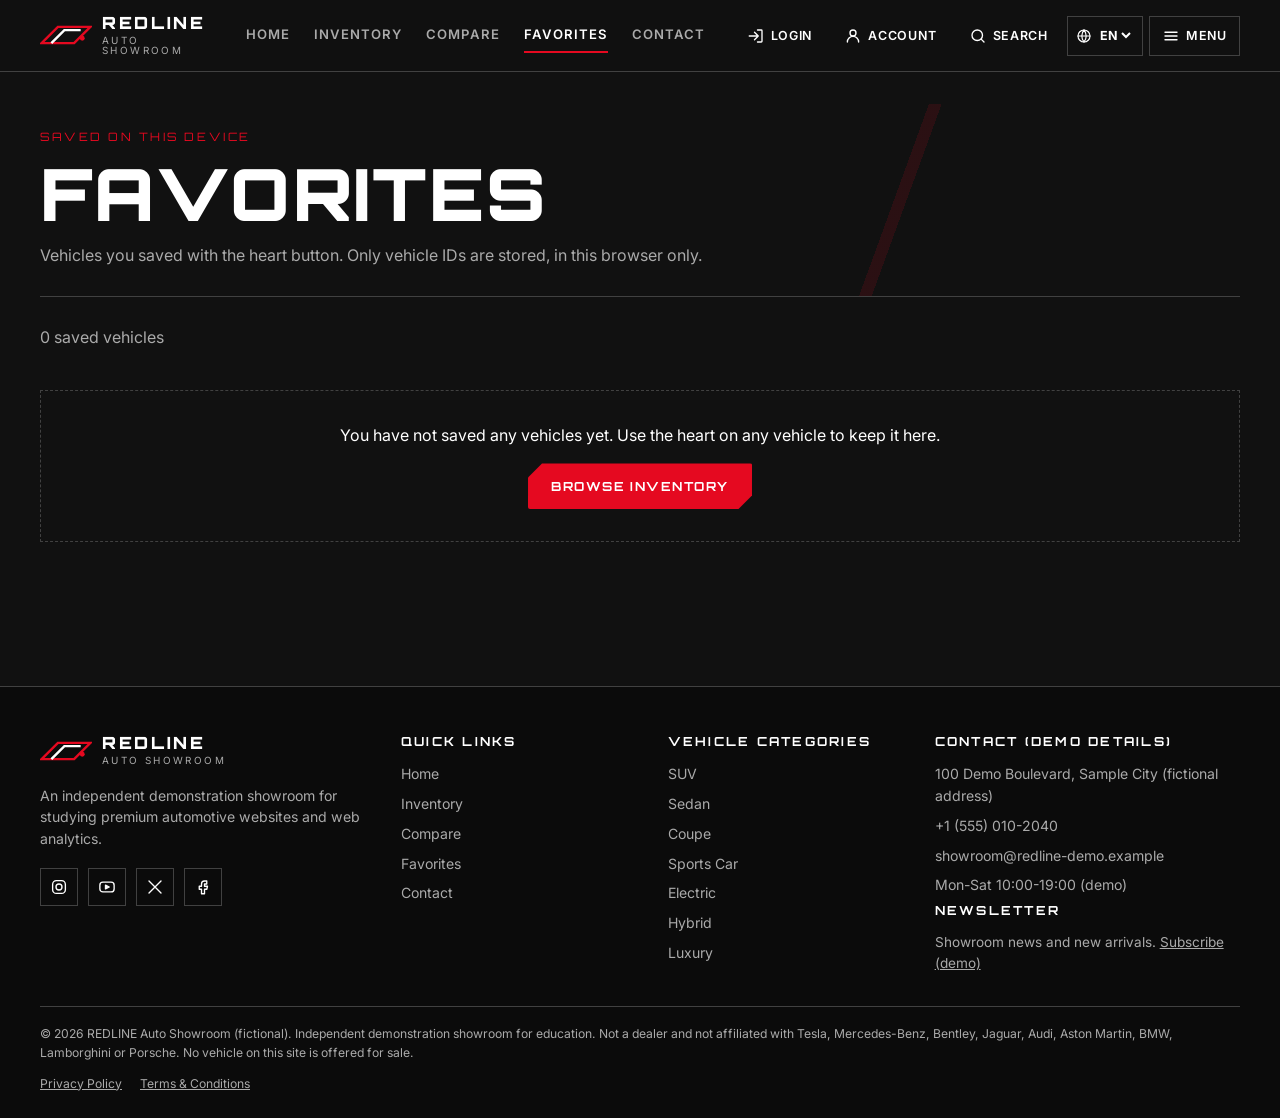
<file: favorites.html>
<!DOCTYPE html>
<html lang="en">
<head>
<!--
  ============================================================
  FILE: favorites.html - REDLINE Auto Showroom (demonstration)
  ============================================================
  1. PURPOSE: Saved vehicles, stored as vehicle IDs on this device. No registration.
  2. IMPORTANT SECTIONS: header, page content (see the SECTION comments),
     shared panels (login, account, menu, search, info, video, lightbox),
     comparison tray, footer, cookie banner.
  3. FEATURES IT CONTROLS: the visible structure only. Behaviour comes from
     the JavaScript files at the end of <body>.
  4. DEPENDENCIES: assets/css/style.css, animations.css, responsive.css;
     assets/js/config.js + analytics.js (in <head>); main.js, vehicles.js,
     favorites.js, comparison.js, filters.js, forms.js, motion.js (end of <body>).
  5. HOW A BEGINNER CAN MODIFY IT: edit visible text freely. Keep every
     id="..." and data-... attribute (JavaScript uses them). Vehicles,
     prices and photos are edited in assets/js/vehicles.js.
  6. GA4 / GTM: see the integration section just below and the noscript
     section right after <body>. IDs live in assets/js/config.js.
  NOTE: independent educational demo. Not a dealer; no vehicle is for sale;
  not affiliated with any manufacturer shown.
  ============================================================
-->
<meta charset="UTF-8">
<meta name="viewport" content="width=device-width, initial-scale=1.0">
<title>Favorites - REDLINE Auto Showroom (demo)</title>
<meta name="description" content="Saved vehicles, stored as vehicle IDs on this device. No registration.">

<!-- ==========================================
     GA4 AND GTM INTEGRATION SECTION
     ==========================================

     Purpose:
     This section is reserved for Google Analytics 4
     and Google Tag Manager integration.

     GA4 Measurement ID: G-XXXXXXXXXX   (enter it inside GTM)
     GTM Container ID:   GTM-XXXXXXX    (set in assets/js/config.js)

     IMPORTANT:
     Replace placeholder IDs with real IDs in assets/js/config.js.
     analytics.js inserts the official GTM container snippet
     (loadGoogleTagManager) only when a real ID is set AND the
     visitor accepted the cookie banner.
     Do not delete this section.

     Avoid installing GA4 twice.
     GA4 is configured through GTM: do NOT add a gtag.js snippet.
     Page views: one per page load (GA4 Google tag in GTM). This
     site sends no virtual page views.
========================================== -->
<script src="assets/js/config.js"></script>
<script src="assets/js/analytics.js"></script>
<!-- ========== END GA4 AND GTM INTEGRATION SECTION ========== -->

<!-- Fonts: Orbitron (technical display headings) + Inter (text). Change in style.css SECTION 1. -->
<link rel="preconnect" href="https://fonts.googleapis.com">
<link rel="preconnect" href="https://fonts.gstatic.com" crossorigin>
<link href="https://fonts.googleapis.com/css2?family=Orbitron:wght@500;700;800;900&family=Inter:wght@400;500;600;700&display=swap" rel="stylesheet">
<link rel="preconnect" href="https://upload.wikimedia.org">
<link rel="stylesheet" href="assets/css/style.css">
<link rel="stylesheet" href="assets/css/animations.css">
<link rel="stylesheet" href="assets/css/responsive.css">
<link rel="icon" href="assets/images/logo.svg" type="image/svg+xml">
</head>
<body data-page="favorites">
<!-- ==========================================
     GTM NOSCRIPT SECTION (keep immediately after <body>)
     After replacing GTM-XXXXXXX with the real ID, remove the comment
     markers around the <noscript> block below.

<noscript><iframe src="https://www.googletagmanager.com/ns.html?id=GTM-XXXXXXX"
height="0" width="0" style="display:none;visibility:hidden"></iframe></noscript>

========================================== -->
<a class="skip-link" href="#main">Skip to content</a>

<!-- ============================================================
     HEADER (sticky on every page)
     ============================================================ -->
<header class="site-header">
  <!-- LINK: Logo. Handler: handleNavigationClick() (navigation_clicked). Result: home page. -->
  <a class="logo" href="index.html" data-nav-location="header" data-nav-label="Logo" aria-label="REDLINE Auto Showroom home">
    <svg class="logo__mark" viewBox="0 0 64 32" aria-hidden="true" focusable="false"><path d="M2 26 L22 6 H62 L42 26 Z" fill="none" stroke="#E50920" stroke-width="3"/><path d="M14 26 L30 10 H50" fill="none" stroke="#fff" stroke-width="3"/><circle cx="52" cy="20" r="3" fill="#E50920"/></svg><span class="logo__text"><strong>REDLINE</strong><small>Auto Showroom</small></span>
  </a>
  <!-- LINKS: main navigation. Handler: handleNavigationClick() in main.js.
       Analytics: navigation_clicked (link_text, link_url, link_location=header). -->
  <nav class="main-nav" aria-label="Main">
    <ul>
      <li><a href="index.html" data-page-link="index" data-nav-location="header" data-nav-label="Home"><span data-i18n="nav_home">Home</span></a></li>
      <li><a href="inventory.html" data-page-link="inventory" data-nav-location="header" data-nav-label="Inventory"><span data-i18n="nav_inventory">Inventory</span></a></li>
      <li><a href="compare.html" data-page-link="compare" data-nav-location="header" data-nav-label="Compare"><span data-i18n="nav_compare">Compare</span> <span class="count-badge" data-compare-count hidden>0</span></a></li>
      <li><a href="favorites.html" data-page-link="favorites" data-nav-location="header" data-nav-label="Favorites"><span data-i18n="nav_favorites">Favorites</span> <span class="count-badge" data-favorites-count hidden>0</span></a></li>
      <li><a href="contact.html" data-page-link="contact" data-nav-location="header" data-nav-label="Contact"><span data-i18n="nav_contact">Contact</span></a></li>
    </ul>
  </nav>
  <div class="header-actions">
    <!-- BUTTON: Login. Handler: openPanel("login-panel") in main.js. Result: demo notice (no sign-in exists). Analytics: none. -->
    <button type="button" class="header-btn" data-open="login" aria-expanded="false" aria-controls="login-panel"><svg viewBox="0 0 24 24" fill="none" stroke="currentColor" stroke-width="1.8" stroke-linecap="round" stroke-linejoin="round" aria-hidden="true" focusable="false"><path d="M10 17l5-5-5-5M15 12H3M14 4h5a1 1 0 0 1 1 1v14a1 1 0 0 1-1 1h-5"/></svg><span data-i18n="login">Login</span></button>
    <!-- BUTTON: Account. Handler: openAccountPanel() in main.js. Result: saved/compare counts on this device. Analytics: none. -->
    <button type="button" class="header-btn" data-open="account" aria-expanded="false" aria-controls="account-panel"><svg viewBox="0 0 24 24" fill="none" stroke="currentColor" stroke-width="1.8" stroke-linecap="round" stroke-linejoin="round" aria-hidden="true" focusable="false"><circle cx="12" cy="8" r="4"/><path d="M4.5 20a7.5 7.5 0 0 1 15 0"/></svg><span data-i18n="account">Account</span></button>
    <!-- BUTTON: Search (icon + label). Handler: openSearchPanel() in filters.js. Analytics: "search" only when submitted. -->
    <button type="button" class="header-btn" data-open="search" aria-expanded="false" aria-controls="search-panel"><svg viewBox="0 0 24 24" fill="none" stroke="currentColor" stroke-width="1.8" stroke-linecap="round" stroke-linejoin="round" aria-hidden="true" focusable="false"><circle cx="11" cy="11" r="7"/><path d="m20 20-3.5-3.5"/></svg><span data-i18n="search">Search</span></button>
    <!-- SELECT: Language. Handler: handleLanguageChange() in main.js. Analytics: language_selected. -->
    <label class="lang-select"><svg viewBox="0 0 24 24" fill="none" stroke="currentColor" stroke-width="1.8" stroke-linecap="round" stroke-linejoin="round" aria-hidden="true" focusable="false"><circle cx="12" cy="12" r="9"/><path d="M3 12h18M12 3a14 14 0 0 1 0 18M12 3a14 14 0 0 0 0 18"/></svg><span class="visually-hidden">Language</span>
      <select id="language-select" aria-label="Language">
        <option value="en">EN</option><option value="de">DE</option><option value="ar">AR</option>
      </select>
    </label>
    <!-- BUTTON: Menu (hamburger). Handler: openPanel("menu-panel") in main.js. Analytics: none on open. -->
    <button type="button" class="header-btn header-btn--menu" data-open="menu" aria-expanded="false" aria-controls="menu-panel"><svg viewBox="0 0 24 24" fill="none" stroke="currentColor" stroke-width="1.8" stroke-linecap="round" stroke-linejoin="round" aria-hidden="true" focusable="false"><path d="M4 7h16M4 12h16M4 17h16"/></svg><span data-i18n="menu">Menu</span></button>
  </div>
</header>

<main id="main" class="page">

  <section class="page-head" data-reveal>
    <p class="kicker">Saved on this device</p>
    <h1 class="page-title">Favorites</h1>
    <p class="page-intro">Vehicles you saved with the heart button. Only vehicle IDs are stored, in this browser only.</p>
  </section>
  <p class="result-count" id="favorites-count-text" aria-live="polite"></p>
  <div class="vehicle-grid" id="favorites-grid" data-list-id="favorites" data-list-name="Favorites"></div>
  <div class="empty" id="favorites-empty" hidden>
    <p>You have not saved any vehicles yet. Use the heart on any vehicle to keep it here.</p>
    <a class="btn btn--red" href="inventory.html" data-nav-location="favorites_page" data-nav-label="Browse inventory">Browse inventory</a>
  </div>
</main>

<!-- ============================================================
     COMPARISON TRAY (appears when vehicles are selected for comparison)
     ============================================================ -->
<aside class="compare-tray" id="compare-tray" hidden aria-label="Vehicles selected for comparison">
  <p class="compare-tray__title">Compare <small>(up to 3)</small></p>
  <ul class="compare-tray__list" id="compare-tray-list"></ul>
  <!-- LINK: Compare (n). Opens compare.html (which sends vehicle_comparison_viewed). Disabled below 2 vehicles. -->
  <a class="btn btn--red btn--small is-disabled" id="compare-tray-open" href="compare.html" aria-disabled="true">Compare (0)</a>
</aside>

<!-- ============================================================
     FOOTER
     ============================================================ -->
<footer class="site-footer">
  <div class="footer-grid" data-reveal>
    <div class="footer-brand">
      <a class="logo" href="index.html" data-nav-location="footer" data-nav-label="Logo"><svg class="logo__mark" viewBox="0 0 64 32" aria-hidden="true" focusable="false"><path d="M2 26 L22 6 H62 L42 26 Z" fill="none" stroke="#E50920" stroke-width="3"/><path d="M14 26 L30 10 H50" fill="none" stroke="#fff" stroke-width="3"/><circle cx="52" cy="20" r="3" fill="#E50920"/></svg><span class="logo__text"><strong>REDLINE</strong><small>Auto Showroom</small></span></a>
      <p>An independent demonstration showroom for studying premium automotive websites and web analytics.</p>
      <ul class="social" aria-label="Social media"><li><a href="#" data-social="instagram" target="_blank" rel="noopener" aria-label="Instagram (opens in a new tab)"><svg viewBox="0 0 24 24" fill="none" stroke="currentColor" stroke-width="1.8" stroke-linecap="round" stroke-linejoin="round" aria-hidden="true" focusable="false"><rect x="3.5" y="3.5" width="17" height="17" rx="5"/><circle cx="12" cy="12" r="4"/></svg></a></li><li><a href="#" data-social="youtube" target="_blank" rel="noopener" aria-label="YouTube (opens in a new tab)"><svg viewBox="0 0 24 24" fill="none" stroke="currentColor" stroke-width="1.8" stroke-linecap="round" stroke-linejoin="round" aria-hidden="true" focusable="false"><rect x="2.5" y="5.5" width="19" height="13" rx="4"/><path d="m10 9.5 5 2.5-5 2.5z" fill="currentColor"/></svg></a></li><li><a href="#" data-social="x" target="_blank" rel="noopener" aria-label="X (opens in a new tab)"><svg viewBox="0 0 24 24" fill="none" stroke="currentColor" stroke-width="1.8" stroke-linecap="round" stroke-linejoin="round" aria-hidden="true" focusable="false"><path d="M4 4l16 16M20 4 4 20"/></svg></a></li><li><a href="#" data-social="facebook" target="_blank" rel="noopener" aria-label="Facebook (opens in a new tab)"><svg viewBox="0 0 24 24" fill="none" stroke="currentColor" stroke-width="1.8" stroke-linecap="round" stroke-linejoin="round" aria-hidden="true" focusable="false"><path d="M14 8h3V4h-3a4 4 0 0 0-4 4v3H7v4h3v6h4v-6h3l1-4h-4V8z"/></svg></a></li></ul>
    </div>
    <div>
      <h2 class="footer-title">Quick links</h2>
      <ul class="footer-links">
        <li><a href="index.html" data-nav-location="footer">Home</a></li>
        <li><a href="inventory.html" data-nav-location="footer">Inventory</a></li>
        <li><a href="compare.html" data-nav-location="footer">Compare</a></li>
        <li><a href="favorites.html" data-nav-location="footer">Favorites</a></li>
        <li><a href="contact.html" data-nav-location="footer">Contact</a></li>
      </ul>
    </div>
    <div>
      <h2 class="footer-title">Vehicle categories</h2>
      <ul class="footer-links"><li><a href="inventory.html?type=SUV" data-nav-location="footer">SUV</a></li><li><a href="inventory.html?type=Sedan" data-nav-location="footer">Sedan</a></li><li><a href="inventory.html?type=Coupe" data-nav-location="footer">Coupe</a></li><li><a href="inventory.html?type=Sports%20Car" data-nav-location="footer">Sports Car</a></li><li><a href="inventory.html?type=Electric" data-nav-location="footer">Electric</a></li><li><a href="inventory.html?type=Hybrid" data-nav-location="footer">Hybrid</a></li><li><a href="inventory.html?type=Luxury" data-nav-location="footer">Luxury</a></li></ul>
    </div>
    <div>
      <h2 class="footer-title">Contact (demo details)</h2>
      <ul class="footer-contact">
        <li data-site="address"></li>
        <li><a href="#" data-site="phone-link"></a></li>
        <li><a href="#" data-site="email-link"></a></li>
        <li data-site="hours"></li>
      </ul>
      <h2 class="footer-title">Newsletter</h2>
      <p class="footer-small">Showroom news and new arrivals. <a href="index.html#newsletter" data-nav-location="footer">Subscribe (demo)</a></p>
    </div>
  </div>
  <div class="footer-bottom">
    <p>&copy; <span id="current-year">2026</span> REDLINE Auto Showroom (fictional). <span data-site="disclaimer"></span></p>
    <nav aria-label="Legal">
      <a href="privacy.html" data-nav-location="footer">Privacy Policy</a>
      <a href="privacy.html#terms" data-nav-location="footer">Terms &amp; Conditions</a>
    </nav>
  </div>
</footer>

<!-- ============================================================
     SHARED PANELS (hidden until opened; X, backdrop or Escape closes)
     ============================================================ -->
<div class="backdrop" id="panel-backdrop" hidden></div>

<aside class="panel panel--side" id="login-panel" hidden role="dialog" aria-modal="true" aria-labelledby="login-title">
  <div class="panel__head"><h2 id="login-title">Login</h2>
    <!-- BUTTON: Close. Handler: closePanel() in main.js. Analytics: none. -->
    <button type="button" class="icon-btn" data-close-panel aria-label="Close login"><svg viewBox="0 0 24 24" fill="none" stroke="currentColor" stroke-width="1.8" stroke-linecap="round" stroke-linejoin="round" aria-hidden="true" focusable="false"><path d="M6 6l12 12M18 6 6 18"/></svg></button></div>
  <p>Sign-in is not available in this demonstration showroom, so no username or password is requested.</p>
  <p>Favorites and comparisons work without an account and are kept on this device only.</p>
  <a class="btn btn--red" href="favorites.html" data-nav-location="login_panel">Open my favorites</a>
</aside>

<aside class="panel panel--side" id="account-panel" hidden role="dialog" aria-modal="true" aria-labelledby="account-title">
  <div class="panel__head"><h2 id="account-title">Account</h2>
    <button type="button" class="icon-btn" data-close-panel aria-label="Close account"><svg viewBox="0 0 24 24" fill="none" stroke="currentColor" stroke-width="1.8" stroke-linecap="round" stroke-linejoin="round" aria-hidden="true" focusable="false"><path d="M6 6l12 12M18 6 6 18"/></svg></button></div>
  <p class="notice">Demo account area. Nothing here is linked to a person.</p>
  <ul class="account-list">
    <li><a href="favorites.html" data-nav-location="account_panel">Saved vehicles <strong id="account-favorites-count">0</strong></a></li>
    <li><a href="compare.html" data-nav-location="account_panel">Vehicles in comparison <strong id="account-compare-count">0</strong></a></li>
    <li><a href="contact.html" data-nav-location="account_panel">Contact the showroom</a></li>
  </ul>
</aside>

<aside class="panel panel--side" id="menu-panel" hidden role="dialog" aria-modal="true" aria-labelledby="menu-title">
  <div class="panel__head"><h2 id="menu-title">Menu</h2>
    <button type="button" class="icon-btn" data-close-panel aria-label="Close menu"><svg viewBox="0 0 24 24" fill="none" stroke="currentColor" stroke-width="1.8" stroke-linecap="round" stroke-linejoin="round" aria-hidden="true" focusable="false"><path d="M6 6l12 12M18 6 6 18"/></svg></button></div>
  <!-- LINKS: each sends navigation_clicked (link_location=menu_panel). -->
  <ul class="menu-list">
    <!-- BUTTONS: Login / Account (shown here on small screens, where the header hides them). Same handlers as the header. -->
    <li class="menu-list__small"><button type="button" data-open="login">Login</button></li>
    <li class="menu-list__small"><button type="button" data-open="account">Account</button></li>
    <li><a href="index.html" data-nav-location="menu_panel">Home</a></li>
    <li><a href="inventory.html" data-nav-location="menu_panel">Inventory</a></li>
    <li><a href="vehicle.html?id=tesla-roadster" data-nav-location="menu_panel">Tesla Roadster</a></li>
    <li><a href="compare.html" data-nav-location="menu_panel">Compare</a></li>
    <li><a href="favorites.html" data-nav-location="menu_panel">Favorites</a></li>
    <li><a href="contact.html?type=test_drive" data-nav-location="menu_panel">Book a test drive</a></li>
    <li><a href="contact.html" data-nav-location="menu_panel">Contact</a></li>
  </ul>
</aside>

<div class="panel panel--top" id="search-panel" hidden role="dialog" aria-modal="true" aria-labelledby="search-title">
  <div class="panel__head"><h2 id="search-title">Search vehicles</h2>
    <button type="button" class="icon-btn" data-close-panel aria-label="Close search"><svg viewBox="0 0 24 24" fill="none" stroke="currentColor" stroke-width="1.8" stroke-linecap="round" stroke-linejoin="round" aria-hidden="true" focusable="false"><path d="M6 6l12 12M18 6 6 18"/></svg></button></div>
  <form class="search-form" id="search-form" role="search">
    <label for="search-input" class="visually-hidden">Search by brand, model or type</label>
    <input type="search" id="search-input" placeholder="BMW, Audi, Electric, SUV, Roadster..." autocomplete="off" data-autofocus>
    <!-- BUTTON: Search. Handler: handleSearchSubmit() in filters.js. Analytics: search. -->
    <button type="submit" class="btn btn--red">Search</button>
  </form>
  <div id="search-results" aria-live="polite"></div>
</div>

<aside class="panel panel--side panel--wide" id="content-panel" hidden role="dialog" aria-modal="true" aria-labelledby="content-panel-title">
  <div class="panel__head"><h2 id="content-panel-title">Details</h2>
    <button type="button" class="icon-btn" data-close-panel aria-label="Close panel"><svg viewBox="0 0 24 24" fill="none" stroke="currentColor" stroke-width="1.8" stroke-linecap="round" stroke-linejoin="round" aria-hidden="true" focusable="false"><path d="M6 6l12 12M18 6 6 18"/></svg></button></div>
  <div class="content-panel-body" id="content-panel-body"></div>
</aside>

<div class="toast-container" id="toast-container" aria-live="polite"></div>

<!-- COOKIE BANNER (only with a real GTM ID and no saved choice).
     BUTTONS: Accept / Decline. Handler: handleConsentChoice() in analytics.js. -->
<div class="consent" id="consent-banner" hidden role="region" aria-label="Cookie consent">
  <p>We use cookies for anonymous website statistics (Google Analytics). No personal or form details are collected. <a href="privacy.html">Privacy Policy</a></p>
  <div class="consent__actions">
    <button type="button" class="btn btn--ghost btn--small" id="consent-decline-btn">Decline</button>
    <button type="button" class="btn btn--red btn--small" id="consent-accept-btn">Accept</button>
  </div>
</div>

<!-- JavaScript (keep this order) -->
<script src="assets/js/main.js"></script>
<script src="assets/js/vehicles.js"></script>
<script src="assets/js/favorites.js"></script>
<script src="assets/js/comparison.js"></script>
<script src="assets/js/filters.js"></script>
<script src="assets/js/forms.js"></script>
<!-- Motion layer (3D depth, tilt, reveals, page transitions). Visual only; sends no analytics. -->
<script src="assets/js/motion.js"></script>
</body>
</html>
</file>
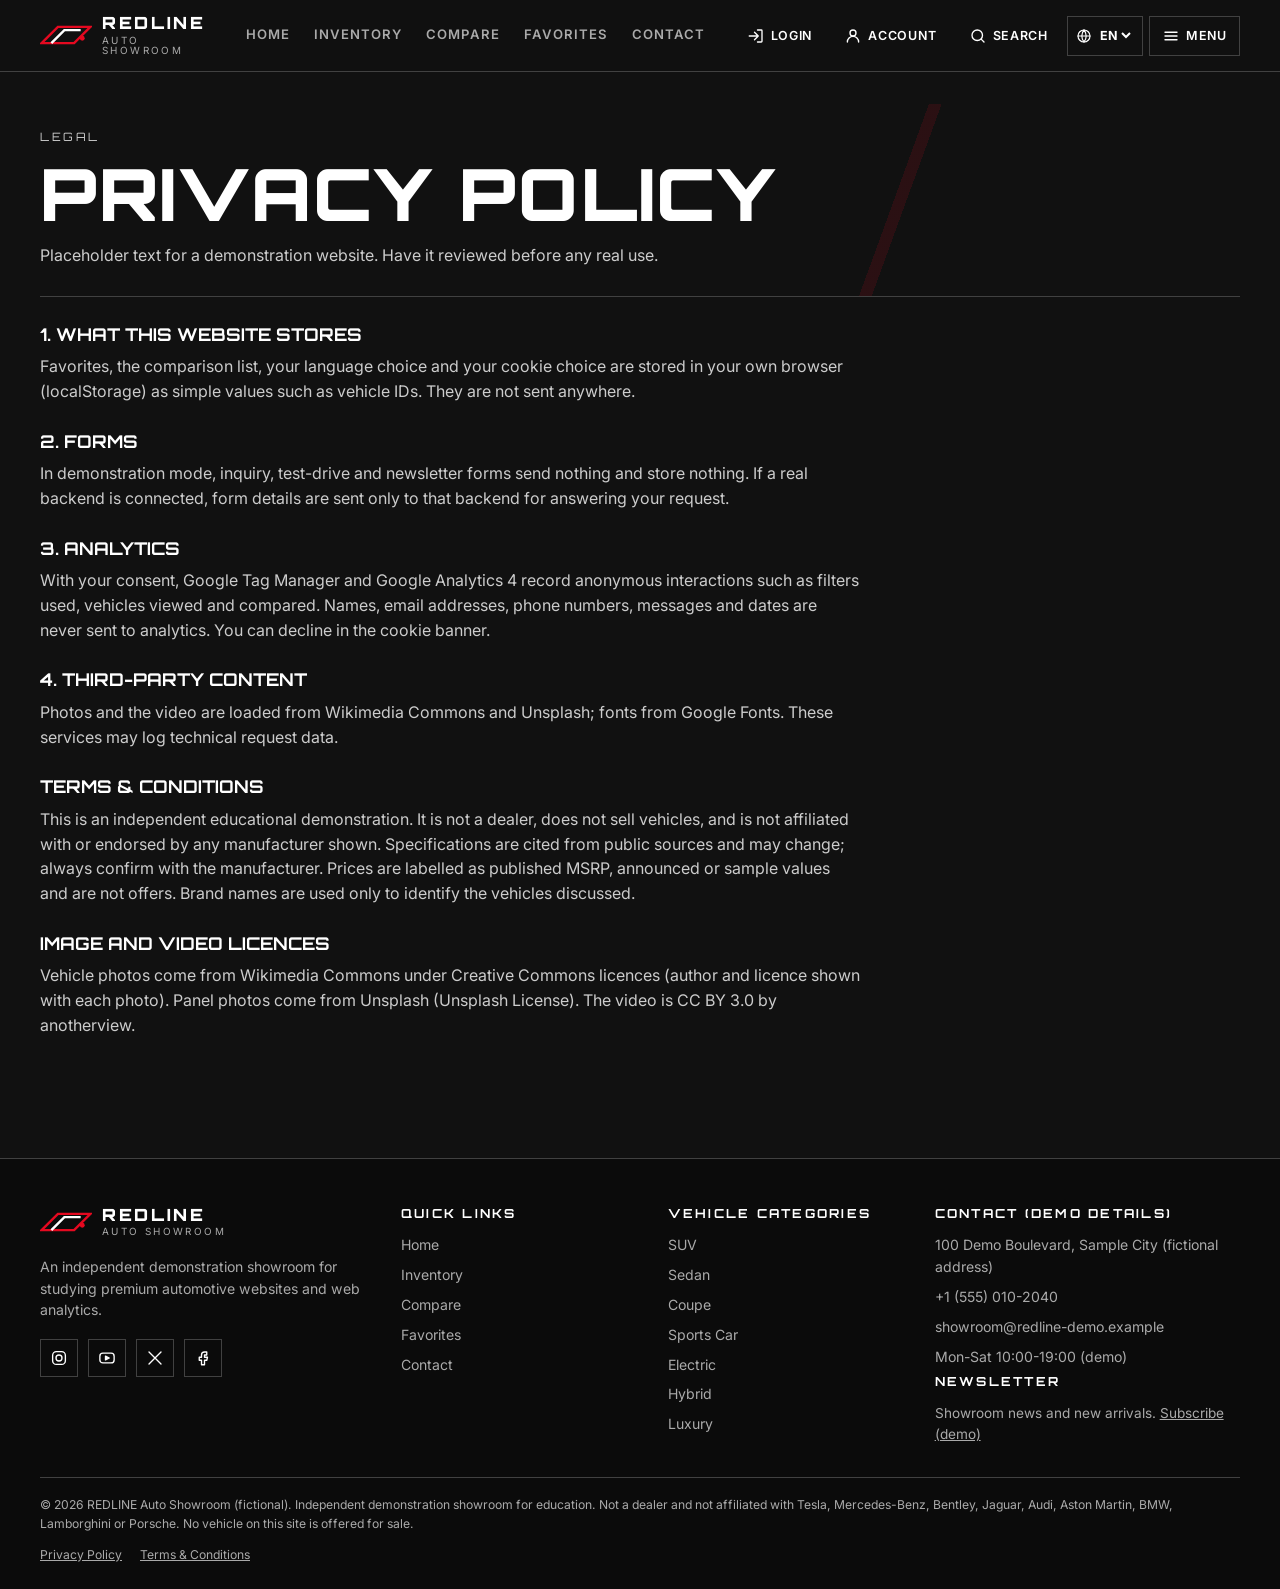
<file: privacy.html>
<!DOCTYPE html>
<html lang="en">
<head>
<!--
  ============================================================
  FILE: privacy.html - REDLINE Auto Showroom (demonstration)
  ============================================================
  1. PURPOSE: Privacy policy and terms and conditions of the demonstration showroom (placeholder text).
  2. IMPORTANT SECTIONS: header, page content (see the SECTION comments),
     shared panels (login, account, menu, search, info, video, lightbox),
     comparison tray, footer, cookie banner.
  3. FEATURES IT CONTROLS: the visible structure only. Behaviour comes from
     the JavaScript files at the end of <body>.
  4. DEPENDENCIES: assets/css/style.css, animations.css, responsive.css;
     assets/js/config.js + analytics.js (in <head>); main.js, vehicles.js,
     favorites.js, comparison.js, filters.js, forms.js, motion.js (end of <body>).
  5. HOW A BEGINNER CAN MODIFY IT: edit visible text freely. Keep every
     id="..." and data-... attribute (JavaScript uses them). Vehicles,
     prices and photos are edited in assets/js/vehicles.js.
  6. GA4 / GTM: see the integration section just below and the noscript
     section right after <body>. IDs live in assets/js/config.js.
  NOTE: independent educational demo. Not a dealer; no vehicle is for sale;
  not affiliated with any manufacturer shown.
  ============================================================
-->
<meta charset="UTF-8">
<meta name="viewport" content="width=device-width, initial-scale=1.0">
<title>Privacy & Terms - REDLINE Auto Showroom (demo)</title>
<meta name="description" content="Privacy policy and terms and conditions of the demonstration showroom (placeholder text).">

<!-- ==========================================
     GA4 AND GTM INTEGRATION SECTION
     ==========================================

     Purpose:
     This section is reserved for Google Analytics 4
     and Google Tag Manager integration.

     GA4 Measurement ID: G-XXXXXXXXXX   (enter it inside GTM)
     GTM Container ID:   GTM-XXXXXXX    (set in assets/js/config.js)

     IMPORTANT:
     Replace placeholder IDs with real IDs in assets/js/config.js.
     analytics.js inserts the official GTM container snippet
     (loadGoogleTagManager) only when a real ID is set AND the
     visitor accepted the cookie banner.
     Do not delete this section.

     Avoid installing GA4 twice.
     GA4 is configured through GTM: do NOT add a gtag.js snippet.
     Page views: one per page load (GA4 Google tag in GTM). This
     site sends no virtual page views.
========================================== -->
<script src="assets/js/config.js"></script>
<script src="assets/js/analytics.js"></script>
<!-- ========== END GA4 AND GTM INTEGRATION SECTION ========== -->

<!-- Fonts: Orbitron (technical display headings) + Inter (text). Change in style.css SECTION 1. -->
<link rel="preconnect" href="https://fonts.googleapis.com">
<link rel="preconnect" href="https://fonts.gstatic.com" crossorigin>
<link href="https://fonts.googleapis.com/css2?family=Orbitron:wght@500;700;800;900&family=Inter:wght@400;500;600;700&display=swap" rel="stylesheet">
<link rel="preconnect" href="https://upload.wikimedia.org">
<link rel="stylesheet" href="assets/css/style.css">
<link rel="stylesheet" href="assets/css/animations.css">
<link rel="stylesheet" href="assets/css/responsive.css">
<link rel="icon" href="assets/images/logo.svg" type="image/svg+xml">
</head>
<body data-page="privacy">
<!-- ==========================================
     GTM NOSCRIPT SECTION (keep immediately after <body>)
     After replacing GTM-XXXXXXX with the real ID, remove the comment
     markers around the <noscript> block below.

<noscript><iframe src="https://www.googletagmanager.com/ns.html?id=GTM-XXXXXXX"
height="0" width="0" style="display:none;visibility:hidden"></iframe></noscript>

========================================== -->
<a class="skip-link" href="#main">Skip to content</a>

<!-- ============================================================
     HEADER (sticky on every page)
     ============================================================ -->
<header class="site-header">
  <!-- LINK: Logo. Handler: handleNavigationClick() (navigation_clicked). Result: home page. -->
  <a class="logo" href="index.html" data-nav-location="header" data-nav-label="Logo" aria-label="REDLINE Auto Showroom home">
    <svg class="logo__mark" viewBox="0 0 64 32" aria-hidden="true" focusable="false"><path d="M2 26 L22 6 H62 L42 26 Z" fill="none" stroke="#E50920" stroke-width="3"/><path d="M14 26 L30 10 H50" fill="none" stroke="#fff" stroke-width="3"/><circle cx="52" cy="20" r="3" fill="#E50920"/></svg><span class="logo__text"><strong>REDLINE</strong><small>Auto Showroom</small></span>
  </a>
  <!-- LINKS: main navigation. Handler: handleNavigationClick() in main.js.
       Analytics: navigation_clicked (link_text, link_url, link_location=header). -->
  <nav class="main-nav" aria-label="Main">
    <ul>
      <li><a href="index.html" data-page-link="index" data-nav-location="header" data-nav-label="Home"><span data-i18n="nav_home">Home</span></a></li>
      <li><a href="inventory.html" data-page-link="inventory" data-nav-location="header" data-nav-label="Inventory"><span data-i18n="nav_inventory">Inventory</span></a></li>
      <li><a href="compare.html" data-page-link="compare" data-nav-location="header" data-nav-label="Compare"><span data-i18n="nav_compare">Compare</span> <span class="count-badge" data-compare-count hidden>0</span></a></li>
      <li><a href="favorites.html" data-page-link="favorites" data-nav-location="header" data-nav-label="Favorites"><span data-i18n="nav_favorites">Favorites</span> <span class="count-badge" data-favorites-count hidden>0</span></a></li>
      <li><a href="contact.html" data-page-link="contact" data-nav-location="header" data-nav-label="Contact"><span data-i18n="nav_contact">Contact</span></a></li>
    </ul>
  </nav>
  <div class="header-actions">
    <!-- BUTTON: Login. Handler: openPanel("login-panel") in main.js. Result: demo notice (no sign-in exists). Analytics: none. -->
    <button type="button" class="header-btn" data-open="login" aria-expanded="false" aria-controls="login-panel"><svg viewBox="0 0 24 24" fill="none" stroke="currentColor" stroke-width="1.8" stroke-linecap="round" stroke-linejoin="round" aria-hidden="true" focusable="false"><path d="M10 17l5-5-5-5M15 12H3M14 4h5a1 1 0 0 1 1 1v14a1 1 0 0 1-1 1h-5"/></svg><span data-i18n="login">Login</span></button>
    <!-- BUTTON: Account. Handler: openAccountPanel() in main.js. Result: saved/compare counts on this device. Analytics: none. -->
    <button type="button" class="header-btn" data-open="account" aria-expanded="false" aria-controls="account-panel"><svg viewBox="0 0 24 24" fill="none" stroke="currentColor" stroke-width="1.8" stroke-linecap="round" stroke-linejoin="round" aria-hidden="true" focusable="false"><circle cx="12" cy="8" r="4"/><path d="M4.5 20a7.5 7.5 0 0 1 15 0"/></svg><span data-i18n="account">Account</span></button>
    <!-- BUTTON: Search (icon + label). Handler: openSearchPanel() in filters.js. Analytics: "search" only when submitted. -->
    <button type="button" class="header-btn" data-open="search" aria-expanded="false" aria-controls="search-panel"><svg viewBox="0 0 24 24" fill="none" stroke="currentColor" stroke-width="1.8" stroke-linecap="round" stroke-linejoin="round" aria-hidden="true" focusable="false"><circle cx="11" cy="11" r="7"/><path d="m20 20-3.5-3.5"/></svg><span data-i18n="search">Search</span></button>
    <!-- SELECT: Language. Handler: handleLanguageChange() in main.js. Analytics: language_selected. -->
    <label class="lang-select"><svg viewBox="0 0 24 24" fill="none" stroke="currentColor" stroke-width="1.8" stroke-linecap="round" stroke-linejoin="round" aria-hidden="true" focusable="false"><circle cx="12" cy="12" r="9"/><path d="M3 12h18M12 3a14 14 0 0 1 0 18M12 3a14 14 0 0 0 0 18"/></svg><span class="visually-hidden">Language</span>
      <select id="language-select" aria-label="Language">
        <option value="en">EN</option><option value="de">DE</option><option value="ar">AR</option>
      </select>
    </label>
    <!-- BUTTON: Menu (hamburger). Handler: openPanel("menu-panel") in main.js. Analytics: none on open. -->
    <button type="button" class="header-btn header-btn--menu" data-open="menu" aria-expanded="false" aria-controls="menu-panel"><svg viewBox="0 0 24 24" fill="none" stroke="currentColor" stroke-width="1.8" stroke-linecap="round" stroke-linejoin="round" aria-hidden="true" focusable="false"><path d="M4 7h16M4 12h16M4 17h16"/></svg><span data-i18n="menu">Menu</span></button>
  </div>
</header>

<main id="main" class="page legal">

  <section class="page-head" data-reveal>
    <p class="kicker">Legal</p>
    <h1 class="page-title">Privacy Policy</h1>
    <p class="page-intro">Placeholder text for a demonstration website. Have it reviewed before any real use.</p>
  </section>
  <h2>1. What this website stores</h2>
  <p>Favorites, the comparison list, your language choice and your cookie choice are stored in your own browser (localStorage) as simple values such as vehicle IDs. They are not sent anywhere.</p>
  <h2>2. Forms</h2>
  <p>In demonstration mode, inquiry, test-drive and newsletter forms send nothing and store nothing. If a real backend is connected, form details are sent only to that backend for answering your request.</p>
  <h2>3. Analytics</h2>
  <p>With your consent, Google Tag Manager and Google Analytics 4 record anonymous interactions such as filters used, vehicles viewed and compared. Names, email addresses, phone numbers, messages and dates are never sent to analytics. You can decline in the cookie banner.</p>
  <h2>4. Third-party content</h2>
  <p>Photos and the video are loaded from Wikimedia Commons and Unsplash; fonts from Google Fonts. These services may log technical request data.</p>
  <h2 id="terms">Terms &amp; Conditions</h2>
  <p>This is an independent educational demonstration. It is not a dealer, does not sell vehicles, and is not affiliated with or endorsed by any manufacturer shown. Specifications are cited from public sources and may change; always confirm with the manufacturer. Prices are labelled as published MSRP, announced or sample values and are not offers. Brand names are used only to identify the vehicles discussed.</p>
  <h2>Image and video licences</h2>
  <p>Vehicle photos come from Wikimedia Commons under Creative Commons licences (author and licence shown with each photo). Panel photos come from Unsplash (Unsplash License). The video is CC BY 3.0 by anotherview.</p>
</main>

<!-- ============================================================
     COMPARISON TRAY (appears when vehicles are selected for comparison)
     ============================================================ -->
<aside class="compare-tray" id="compare-tray" hidden aria-label="Vehicles selected for comparison">
  <p class="compare-tray__title">Compare <small>(up to 3)</small></p>
  <ul class="compare-tray__list" id="compare-tray-list"></ul>
  <!-- LINK: Compare (n). Opens compare.html (which sends vehicle_comparison_viewed). Disabled below 2 vehicles. -->
  <a class="btn btn--red btn--small is-disabled" id="compare-tray-open" href="compare.html" aria-disabled="true">Compare (0)</a>
</aside>

<!-- ============================================================
     FOOTER
     ============================================================ -->
<footer class="site-footer">
  <div class="footer-grid" data-reveal>
    <div class="footer-brand">
      <a class="logo" href="index.html" data-nav-location="footer" data-nav-label="Logo"><svg class="logo__mark" viewBox="0 0 64 32" aria-hidden="true" focusable="false"><path d="M2 26 L22 6 H62 L42 26 Z" fill="none" stroke="#E50920" stroke-width="3"/><path d="M14 26 L30 10 H50" fill="none" stroke="#fff" stroke-width="3"/><circle cx="52" cy="20" r="3" fill="#E50920"/></svg><span class="logo__text"><strong>REDLINE</strong><small>Auto Showroom</small></span></a>
      <p>An independent demonstration showroom for studying premium automotive websites and web analytics.</p>
      <ul class="social" aria-label="Social media"><li><a href="#" data-social="instagram" target="_blank" rel="noopener" aria-label="Instagram (opens in a new tab)"><svg viewBox="0 0 24 24" fill="none" stroke="currentColor" stroke-width="1.8" stroke-linecap="round" stroke-linejoin="round" aria-hidden="true" focusable="false"><rect x="3.5" y="3.5" width="17" height="17" rx="5"/><circle cx="12" cy="12" r="4"/></svg></a></li><li><a href="#" data-social="youtube" target="_blank" rel="noopener" aria-label="YouTube (opens in a new tab)"><svg viewBox="0 0 24 24" fill="none" stroke="currentColor" stroke-width="1.8" stroke-linecap="round" stroke-linejoin="round" aria-hidden="true" focusable="false"><rect x="2.5" y="5.5" width="19" height="13" rx="4"/><path d="m10 9.5 5 2.5-5 2.5z" fill="currentColor"/></svg></a></li><li><a href="#" data-social="x" target="_blank" rel="noopener" aria-label="X (opens in a new tab)"><svg viewBox="0 0 24 24" fill="none" stroke="currentColor" stroke-width="1.8" stroke-linecap="round" stroke-linejoin="round" aria-hidden="true" focusable="false"><path d="M4 4l16 16M20 4 4 20"/></svg></a></li><li><a href="#" data-social="facebook" target="_blank" rel="noopener" aria-label="Facebook (opens in a new tab)"><svg viewBox="0 0 24 24" fill="none" stroke="currentColor" stroke-width="1.8" stroke-linecap="round" stroke-linejoin="round" aria-hidden="true" focusable="false"><path d="M14 8h3V4h-3a4 4 0 0 0-4 4v3H7v4h3v6h4v-6h3l1-4h-4V8z"/></svg></a></li></ul>
    </div>
    <div>
      <h2 class="footer-title">Quick links</h2>
      <ul class="footer-links">
        <li><a href="index.html" data-nav-location="footer">Home</a></li>
        <li><a href="inventory.html" data-nav-location="footer">Inventory</a></li>
        <li><a href="compare.html" data-nav-location="footer">Compare</a></li>
        <li><a href="favorites.html" data-nav-location="footer">Favorites</a></li>
        <li><a href="contact.html" data-nav-location="footer">Contact</a></li>
      </ul>
    </div>
    <div>
      <h2 class="footer-title">Vehicle categories</h2>
      <ul class="footer-links"><li><a href="inventory.html?type=SUV" data-nav-location="footer">SUV</a></li><li><a href="inventory.html?type=Sedan" data-nav-location="footer">Sedan</a></li><li><a href="inventory.html?type=Coupe" data-nav-location="footer">Coupe</a></li><li><a href="inventory.html?type=Sports%20Car" data-nav-location="footer">Sports Car</a></li><li><a href="inventory.html?type=Electric" data-nav-location="footer">Electric</a></li><li><a href="inventory.html?type=Hybrid" data-nav-location="footer">Hybrid</a></li><li><a href="inventory.html?type=Luxury" data-nav-location="footer">Luxury</a></li></ul>
    </div>
    <div>
      <h2 class="footer-title">Contact (demo details)</h2>
      <ul class="footer-contact">
        <li data-site="address"></li>
        <li><a href="#" data-site="phone-link"></a></li>
        <li><a href="#" data-site="email-link"></a></li>
        <li data-site="hours"></li>
      </ul>
      <h2 class="footer-title">Newsletter</h2>
      <p class="footer-small">Showroom news and new arrivals. <a href="index.html#newsletter" data-nav-location="footer">Subscribe (demo)</a></p>
    </div>
  </div>
  <div class="footer-bottom">
    <p>&copy; <span id="current-year">2026</span> REDLINE Auto Showroom (fictional). <span data-site="disclaimer"></span></p>
    <nav aria-label="Legal">
      <a href="privacy.html" data-nav-location="footer">Privacy Policy</a>
      <a href="privacy.html#terms" data-nav-location="footer">Terms &amp; Conditions</a>
    </nav>
  </div>
</footer>

<!-- ============================================================
     SHARED PANELS (hidden until opened; X, backdrop or Escape closes)
     ============================================================ -->
<div class="backdrop" id="panel-backdrop" hidden></div>

<aside class="panel panel--side" id="login-panel" hidden role="dialog" aria-modal="true" aria-labelledby="login-title">
  <div class="panel__head"><h2 id="login-title">Login</h2>
    <!-- BUTTON: Close. Handler: closePanel() in main.js. Analytics: none. -->
    <button type="button" class="icon-btn" data-close-panel aria-label="Close login"><svg viewBox="0 0 24 24" fill="none" stroke="currentColor" stroke-width="1.8" stroke-linecap="round" stroke-linejoin="round" aria-hidden="true" focusable="false"><path d="M6 6l12 12M18 6 6 18"/></svg></button></div>
  <p>Sign-in is not available in this demonstration showroom, so no username or password is requested.</p>
  <p>Favorites and comparisons work without an account and are kept on this device only.</p>
  <a class="btn btn--red" href="favorites.html" data-nav-location="login_panel">Open my favorites</a>
</aside>

<aside class="panel panel--side" id="account-panel" hidden role="dialog" aria-modal="true" aria-labelledby="account-title">
  <div class="panel__head"><h2 id="account-title">Account</h2>
    <button type="button" class="icon-btn" data-close-panel aria-label="Close account"><svg viewBox="0 0 24 24" fill="none" stroke="currentColor" stroke-width="1.8" stroke-linecap="round" stroke-linejoin="round" aria-hidden="true" focusable="false"><path d="M6 6l12 12M18 6 6 18"/></svg></button></div>
  <p class="notice">Demo account area. Nothing here is linked to a person.</p>
  <ul class="account-list">
    <li><a href="favorites.html" data-nav-location="account_panel">Saved vehicles <strong id="account-favorites-count">0</strong></a></li>
    <li><a href="compare.html" data-nav-location="account_panel">Vehicles in comparison <strong id="account-compare-count">0</strong></a></li>
    <li><a href="contact.html" data-nav-location="account_panel">Contact the showroom</a></li>
  </ul>
</aside>

<aside class="panel panel--side" id="menu-panel" hidden role="dialog" aria-modal="true" aria-labelledby="menu-title">
  <div class="panel__head"><h2 id="menu-title">Menu</h2>
    <button type="button" class="icon-btn" data-close-panel aria-label="Close menu"><svg viewBox="0 0 24 24" fill="none" stroke="currentColor" stroke-width="1.8" stroke-linecap="round" stroke-linejoin="round" aria-hidden="true" focusable="false"><path d="M6 6l12 12M18 6 6 18"/></svg></button></div>
  <!-- LINKS: each sends navigation_clicked (link_location=menu_panel). -->
  <ul class="menu-list">
    <!-- BUTTONS: Login / Account (shown here on small screens, where the header hides them). Same handlers as the header. -->
    <li class="menu-list__small"><button type="button" data-open="login">Login</button></li>
    <li class="menu-list__small"><button type="button" data-open="account">Account</button></li>
    <li><a href="index.html" data-nav-location="menu_panel">Home</a></li>
    <li><a href="inventory.html" data-nav-location="menu_panel">Inventory</a></li>
    <li><a href="vehicle.html?id=tesla-roadster" data-nav-location="menu_panel">Tesla Roadster</a></li>
    <li><a href="compare.html" data-nav-location="menu_panel">Compare</a></li>
    <li><a href="favorites.html" data-nav-location="menu_panel">Favorites</a></li>
    <li><a href="contact.html?type=test_drive" data-nav-location="menu_panel">Book a test drive</a></li>
    <li><a href="contact.html" data-nav-location="menu_panel">Contact</a></li>
  </ul>
</aside>

<div class="panel panel--top" id="search-panel" hidden role="dialog" aria-modal="true" aria-labelledby="search-title">
  <div class="panel__head"><h2 id="search-title">Search vehicles</h2>
    <button type="button" class="icon-btn" data-close-panel aria-label="Close search"><svg viewBox="0 0 24 24" fill="none" stroke="currentColor" stroke-width="1.8" stroke-linecap="round" stroke-linejoin="round" aria-hidden="true" focusable="false"><path d="M6 6l12 12M18 6 6 18"/></svg></button></div>
  <form class="search-form" id="search-form" role="search">
    <label for="search-input" class="visually-hidden">Search by brand, model or type</label>
    <input type="search" id="search-input" placeholder="BMW, Audi, Electric, SUV, Roadster..." autocomplete="off" data-autofocus>
    <!-- BUTTON: Search. Handler: handleSearchSubmit() in filters.js. Analytics: search. -->
    <button type="submit" class="btn btn--red">Search</button>
  </form>
  <div id="search-results" aria-live="polite"></div>
</div>

<aside class="panel panel--side panel--wide" id="content-panel" hidden role="dialog" aria-modal="true" aria-labelledby="content-panel-title">
  <div class="panel__head"><h2 id="content-panel-title">Details</h2>
    <button type="button" class="icon-btn" data-close-panel aria-label="Close panel"><svg viewBox="0 0 24 24" fill="none" stroke="currentColor" stroke-width="1.8" stroke-linecap="round" stroke-linejoin="round" aria-hidden="true" focusable="false"><path d="M6 6l12 12M18 6 6 18"/></svg></button></div>
  <div class="content-panel-body" id="content-panel-body"></div>
</aside>

<div class="toast-container" id="toast-container" aria-live="polite"></div>

<!-- COOKIE BANNER (only with a real GTM ID and no saved choice).
     BUTTONS: Accept / Decline. Handler: handleConsentChoice() in analytics.js. -->
<div class="consent" id="consent-banner" hidden role="region" aria-label="Cookie consent">
  <p>We use cookies for anonymous website statistics (Google Analytics). No personal or form details are collected. <a href="privacy.html">Privacy Policy</a></p>
  <div class="consent__actions">
    <button type="button" class="btn btn--ghost btn--small" id="consent-decline-btn">Decline</button>
    <button type="button" class="btn btn--red btn--small" id="consent-accept-btn">Accept</button>
  </div>
</div>

<!-- JavaScript (keep this order) -->
<script src="assets/js/main.js"></script>
<script src="assets/js/vehicles.js"></script>
<script src="assets/js/favorites.js"></script>
<script src="assets/js/comparison.js"></script>
<script src="assets/js/filters.js"></script>
<script src="assets/js/forms.js"></script>
<!-- Motion layer (3D depth, tilt, reveals, page transitions). Visual only; sends no analytics. -->
<script src="assets/js/motion.js"></script>
</body>
</html>
</file>
<file: assets/css/style.css>
/* ============================================================
   FILE: assets/css/style.css
   ============================================================
   1. PURPOSE
      All visual styling of the REDLINE showroom: colours, typography,
      header, Tesla Roadster hero, performance panels, discovery tabs,
      vehicle cards, inventory filters, vehicle page, gallery, comparison
      table, forms, newsletter, footer, panels and toasts.

   2. IMPORTANT SECTIONS (search for the numbers)
      1 Design tokens  2 Base  3 Buttons & badges  4 Header  5 Hero
      6 Performance panels  7 Discovery  8 Vehicle cards  9 Inventory
      10 Vehicle page & gallery  11 Compare  12 Forms  13 Newsletter
      14 Footer  15 Panels, lightbox, tray, toasts  16 Analytics UI

   3. FEATURES IT CONTROLS
      Appearance only. Movement lives in animations.css; screen-size
      changes in responsive.css (both load after this file).

   4. DEPENDENCIES
      Fonts Orbitron + Inter (linked in each page's <head>).

   5. HOW A BEGINNER CAN MODIFY IT
      Change colours and fonts once in SECTION 1. Do not rename classes;
      HTML and JavaScript use them.

   6. GA4 / GTM INTEGRATION LOCATION
      None in CSS: CSS never executes tracking. See SECTION 16 and
      assets/js/config.js.
   ============================================================ */

/* ============ 1. DESIGN TOKENS ============ */
:root {
  --color-bg: #111111;            /* primary background */
  --color-bg-2: #242424;          /* secondary background */
  --color-card: #1a1a1a;
  --color-hero-red: #B90012;      /* hero red */
  --color-accent: #E50920;        /* accent red */
  --color-text: #FFFFFF;
  --color-text-2: #AAAAAA;        /* secondary text */
  --color-border: #414141;        /* card borders */
  --color-ok: #2fbf71;
  --color-warn: #e3a400;

  --font-display: "Orbitron", "Eurostile", "Arial Black", sans-serif;
  --font-body: "Inter", system-ui, -apple-system, "Segoe UI", sans-serif;

  --radius: 6px;
  --header-h: 72px;
  --pad: 40px;
  --glow: 0 0 0 1px rgba(229, 9, 32, 0.6), 0 0 24px rgba(229, 9, 32, 0.35);
  --cut: polygon(14px 0, 100% 0, 100% calc(100% - 14px), calc(100% - 14px) 100%, 0 100%, 0 14px);

  /* Motion tokens (used by animations.css and motion.js) */
  --ease-out: cubic-bezier(0.23, 1, 0.32, 1);        /* entering, settling */
  --ease-in-out: cubic-bezier(0.77, 0, 0.175, 1);    /* moving on screen */
  --ease-drawer: cubic-bezier(0.32, 0.72, 0, 1);     /* side panels */
}

/* ============ 2. BASE ============ */
*, *::before, *::after { box-sizing: border-box; }
[hidden] { display: none !important; }   /* "hidden" always wins (JavaScript relies on it) */
html { -webkit-text-size-adjust: 100%; scroll-padding-top: calc(var(--header-h) + 16px); }
body { margin: 0; font-family: var(--font-body); font-size: 16px; line-height: 1.55; color: var(--color-text); background: var(--color-bg); overflow-x: hidden; }
body.panel-open { overflow: hidden; }
/* 3D effects can project slightly past the screen edge; clip sideways
   overflow without creating a scroll box (sticky header keeps working). */
main, .site-footer { overflow-x: clip; }
img { display: block; max-width: 100%; height: auto; }
a { color: inherit; }
h1, h2, h3 { margin: 0; line-height: 1.1; }
p { margin: 0; }
ul { margin: 0; padding: 0; list-style: none; }
button, input, select, textarea { font: inherit; color: inherit; }
svg { width: 1em; height: 1em; flex-shrink: 0; }
:focus-visible { outline: 2px solid var(--color-accent); outline-offset: 3px; }
.visually-hidden { position: absolute; width: 1px; height: 1px; margin: -1px; padding: 0; overflow: hidden; clip: rect(0 0 0 0); white-space: nowrap; border: 0; }
.skip-link { position: absolute; left: 16px; top: -60px; z-index: 1000; padding: 10px 16px; background: var(--color-accent); color: #fff; }
.skip-link:focus { top: 12px; }
.muted { color: var(--color-text-2); }
.small { font-size: 0.82rem; }
.kicker { font-family: var(--font-display); font-size: 0.72rem; letter-spacing: 0.22em; text-transform: uppercase; color: var(--color-accent); margin-bottom: 8px; }
.credit { font-size: 0.72rem; color: var(--color-text-2); margin-top: 8px; }
.credit a { color: var(--color-text-2); }
.notice { border-left: 3px solid var(--color-accent); background: rgba(229, 9, 32, 0.08); padding: 10px 14px; font-size: 0.88rem; margin: 12px 0 18px; }
.section-title { font-family: var(--font-display); font-weight: 800; text-transform: uppercase; letter-spacing: 0.04em; font-size: clamp(1.8rem, 3.4vw, 3rem); }
.section-title--small { font-size: clamp(1.2rem, 2vw, 1.6rem); }
.page { padding: 32px var(--pad) 120px; max-width: 1400px; margin: 0 auto; }
.page-head { padding: 24px 0 28px; border-bottom: 1px solid var(--color-border); margin-bottom: 28px; background: linear-gradient(110deg, transparent 0 70%, rgba(229, 9, 32, 0.12) 70% 71%, transparent 71%); }
.page-title { font-family: var(--font-display); font-weight: 900; text-transform: uppercase; font-size: clamp(2.2rem, 6vw, 4.5rem); letter-spacing: 0.03em; }
.page-intro { color: var(--color-text-2); max-width: 720px; margin-top: 10px; }
.empty { border: 1px dashed var(--color-border); padding: 32px; text-align: center; display: grid; gap: 16px; justify-items: center; margin: 24px 0; }
.result-count { color: var(--color-text-2); margin: 16px 0; }
.link-btn { background: none; border: 0; padding: 0; color: var(--color-accent); text-decoration: underline; cursor: pointer; }
.not-verified { color: var(--color-text-2); font-style: italic; }

/* ============ 3. BUTTONS AND BADGES ============ */
.btn {
  display: inline-flex; align-items: center; justify-content: center; gap: 10px;
  min-height: 46px; padding: 0 22px; border: 1px solid transparent; border-radius: 2px;
  font-family: var(--font-display); font-weight: 700; font-size: 0.78rem; letter-spacing: 0.12em; text-transform: uppercase;
  text-decoration: none; cursor: pointer; clip-path: var(--cut);
}
.btn svg { width: 18px; height: 18px; }
.btn--red { background: var(--color-accent); color: #fff; }
.btn--red:hover { background: #ff1a33; box-shadow: var(--glow); }
.btn--ghost { background: transparent; border-color: var(--color-border); color: #fff; }
.btn--ghost:hover { border-color: var(--color-accent); color: #fff; }
.btn--small { min-height: 38px; padding: 0 14px; font-size: 0.7rem; }
.btn--toggle[aria-pressed="true"] { border-color: var(--color-accent); background: rgba(229, 9, 32, 0.15); }
.btn--toggle[aria-pressed="true"] svg { fill: var(--color-accent); color: var(--color-accent); }
.btn.is-disabled { opacity: 0.45; }
.btn:disabled { opacity: 0.5; cursor: not-allowed; }
.icon-btn { width: 42px; height: 42px; display: inline-flex; align-items: center; justify-content: center; border: 1px solid var(--color-border); background: transparent; border-radius: 50%; cursor: pointer; }
.icon-btn svg { width: 20px; height: 20px; }
.icon-btn:hover { border-color: var(--color-accent); }
.icon-btn--card[aria-pressed="true"] { background: var(--color-accent); border-color: var(--color-accent); }
.round-btn { width: 48px; height: 48px; border-radius: 50%; border: 1px solid rgba(255, 255, 255, 0.35); background: rgba(0, 0, 0, 0.35); display: inline-flex; align-items: center; justify-content: center; cursor: pointer; }
.round-btn svg { width: 20px; height: 20px; }
.round-btn:hover { background: #fff; color: var(--color-hero-red); }
.round-btn--small { width: 40px; height: 40px; }
.badge { display: inline-block; font-size: 0.62rem; letter-spacing: 0.08em; text-transform: uppercase; padding: 2px 8px; border: 1px solid currentColor; border-radius: 999px; white-space: nowrap; }
.badge--verified { color: var(--color-ok); }
.badge--reported { color: var(--color-warn); }
.badge--announced { color: #ff6b78; }
.badge--not_verified, .badge--missing { color: var(--color-text-2); }
.tag { position: absolute; top: 12px; left: 12px; z-index: 2; font-family: var(--font-display); font-size: 0.6rem; letter-spacing: 0.14em; text-transform: uppercase; padding: 4px 10px; background: rgba(17, 17, 17, 0.85); border: 1px solid var(--color-border); }
.tag--red { border-color: var(--color-accent); color: #ff6b78; }
.count-badge { display: inline-block; min-width: 18px; height: 18px; margin-left: 4px; padding: 0 5px; border-radius: 9px; background: var(--color-accent); font-size: 0.66rem; line-height: 18px; text-align: center; font-weight: 700; }

/* ============ 4. HEADER ============ */
.site-header {
  position: sticky; top: 0; z-index: 60; height: var(--header-h); padding: 0 var(--pad);
  display: flex; align-items: center; gap: 28px;
  background: rgba(17, 17, 17, 0.92); backdrop-filter: blur(10px); border-bottom: 1px solid var(--color-border);
}
.logo { display: inline-flex; align-items: center; gap: 10px; text-decoration: none; }
.logo__mark { width: 52px; height: 26px; }
.logo__text { display: flex; flex-direction: column; line-height: 1; }
.logo__text strong { font-family: var(--font-display); font-weight: 900; letter-spacing: 0.16em; font-size: 1.05rem; }
.logo__text small { font-size: 0.62rem; letter-spacing: 0.24em; text-transform: uppercase; color: var(--color-text-2); margin-top: 4px; }
.main-nav ul { display: flex; gap: 24px; }
.main-nav a { display: inline-flex; align-items: center; padding: 6px 0; text-decoration: none; font-size: 0.82rem; font-weight: 600; letter-spacing: 0.08em; text-transform: uppercase; color: var(--color-text-2); border-bottom: 2px solid transparent; }
.main-nav a:hover, .main-nav a.is-active { color: #fff; border-bottom-color: var(--color-accent); }
.header-actions { margin-left: auto; display: flex; align-items: center; gap: 6px; }
.header-btn { display: inline-flex; align-items: center; gap: 6px; min-height: 40px; padding: 0 12px; border: 1px solid transparent; background: none; cursor: pointer; font-size: 0.78rem; font-weight: 600; letter-spacing: 0.06em; text-transform: uppercase; }
.header-btn svg { width: 18px; height: 18px; }
.header-btn:hover { border-color: var(--color-border); }
.header-btn--menu { border-color: var(--color-border); }
.lang-select { display: inline-flex; align-items: center; gap: 4px; padding: 0 8px; min-height: 40px; border: 1px solid var(--color-border); }
.lang-select select { background: transparent; border: 0; font-weight: 700; font-size: 0.78rem; cursor: pointer; }
.lang-select option { color: #111; }

/* ============ 5. HERO (Tesla Roadster) ============ */
.hero {
  position: relative; overflow: hidden;
  display: grid; grid-template-columns: 72px minmax(0, 1fr) 72px; gap: 0 16px;
  padding: 28px var(--pad) 40px;
  background:
    radial-gradient(ellipse 60% 50% at 50% 38%, rgba(255, 60, 70, 0.55), transparent 70%),
    linear-gradient(180deg, #E50920 0%, #B90012 38%, #5c0009 78%, #1a0003 100%);
  border-bottom: 1px solid var(--color-border);
}
.hero__lines { position: absolute; inset: 0; pointer-events: none; opacity: 0.35;
  background:
    repeating-linear-gradient(115deg, transparent 0 140px, rgba(255, 255, 255, 0.08) 140px 141px),
    linear-gradient(90deg, transparent 0 8%, rgba(255, 255, 255, 0.25) 8% calc(8% + 1px), transparent 0 92%, rgba(255, 255, 255, 0.25) 92% calc(92% + 1px), transparent 0); }
.hero__rail { position: relative; z-index: 3; display: flex; flex-direction: column; align-items: center; justify-content: center; gap: 18px; }
.hero__numbers { display: flex; flex-direction: column; gap: 6px; }
.hero__numbers button { width: 46px; height: 40px; border: 0; background: none; cursor: pointer; font-family: var(--font-display); font-weight: 700; font-size: 0.8rem; color: rgba(255, 255, 255, 0.55); border-left: 2px solid rgba(255, 255, 255, 0.2); }
.hero__numbers button.is-active, .hero__numbers button:hover { color: #fff; border-left-color: #fff; }
.hero__dots { display: flex; flex-direction: column; gap: 10px; }
.dot { width: 28px; height: 28px; border: 0; background: none; cursor: pointer; display: inline-flex; align-items: center; justify-content: center; }
.dot::before { content: ""; width: 8px; height: 8px; border-radius: 50%; border: 1px solid #fff; transition: height 0.3s, background 0.3s; }
.dot.is-active::before { height: 22px; border-radius: 4px; background: #fff; }
.hero__stage { position: relative; z-index: 2; text-align: center; min-width: 0; }
.hero__kicker { font-family: var(--font-display); font-size: 0.78rem; letter-spacing: 0.32em; text-transform: uppercase; color: rgba(255, 255, 255, 0.85); }
.hero__word {
  font-family: var(--font-display); font-weight: 900; text-transform: uppercase; line-height: 0.9;
  font-size: clamp(56px, 11vw, 190px); letter-spacing: 0.02em; margin-top: 6px; white-space: nowrap;
  background: linear-gradient(180deg, #ffffff 30%, rgba(255, 255, 255, 0.25) 100%);
  -webkit-background-clip: text; background-clip: text; color: transparent;
}
.hero__frame { position: relative; z-index: 1; width: min(100%, 860px); margin: -5% auto 0; padding: 10px; }
.hero__car { width: 100%; aspect-ratio: 16 / 9; object-fit: cover; clip-path: polygon(5% 0, 100% 0, 100% 86%, 95% 100%, 0 100%, 0 14%); box-shadow: 0 30px 60px rgba(0, 0, 0, 0.55); filter: saturate(1.1) contrast(1.05); }
.hero__fx { position: absolute; inset: 10px; z-index: 2; overflow: hidden; pointer-events: none; clip-path: polygon(5% 0, 100% 0, 100% 86%, 95% 100%, 0 100%, 0 14%); }
.corner { position: absolute; width: 34px; height: 34px; border: 2px solid #fff; }
.corner--tl { top: 0; left: 0; border-right: 0; border-bottom: 0; }
.corner--tr { top: 0; right: 0; border-left: 0; border-bottom: 0; }
.corner--bl { bottom: 0; left: 0; border-right: 0; border-top: 0; }
.corner--br { bottom: 0; right: 0; border-left: 0; border-top: 0; }
.dashboard { position: relative; z-index: 2; width: min(92%, 600px); margin: 14px auto 0; }
.dashboard__svg { width: 100%; height: auto; filter: drop-shadow(0 0 10px rgba(255, 42, 61, 0.65)); }
.dashboard__value { position: absolute; left: 0; right: 0; top: 46%; font-family: var(--font-display); font-weight: 900; font-size: clamp(1.6rem, 4vw, 2.8rem); }
.dashboard__label { position: absolute; left: 0; right: 0; top: 78%; font-size: 0.7rem; letter-spacing: 0.18em; text-transform: uppercase; color: rgba(255, 255, 255, 0.75); }
.credit--hero { color: rgba(255, 255, 255, 0.7); }
.credit--hero a { color: rgba(255, 255, 255, 0.85); }
.hero__info { grid-column: 1 / -1; position: relative; z-index: 2; display: grid; grid-template-columns: 1fr 1.2fr; gap: 28px; margin-top: 18px; align-items: start; }
.hero__intro h2 { font-family: var(--font-display); font-size: clamp(1.4rem, 2.6vw, 2.2rem); text-transform: uppercase; margin-bottom: 12px; }
.hero__intro p { color: rgba(255, 255, 255, 0.82); margin-bottom: 18px; max-width: 520px; }
.hero__intro .btn--red { background: #fff; color: var(--color-hero-red); }
.hero-feature { padding: 22px 24px; background: rgba(10, 10, 10, 0.55); border: 1px solid rgba(255, 255, 255, 0.18); backdrop-filter: blur(8px); clip-path: var(--cut); }
.hero-feature__number { font-family: var(--font-display); font-weight: 900; font-size: 2rem; color: #ff6b78; line-height: 1; }
.hero-feature__title { font-family: var(--font-display); text-transform: uppercase; font-size: 1.1rem; margin: 6px 0 10px; }
.hero-feature__text { color: rgba(255, 255, 255, 0.85); font-size: 0.92rem; }
.hero-stats { display: flex; flex-wrap: wrap; gap: 12px; margin-top: 14px; }
.hero-stats li { display: grid; gap: 4px; padding: 10px 14px; border: 1px solid rgba(255, 255, 255, 0.18); min-width: 140px; }
.hero-stat__value { font-family: var(--font-display); font-weight: 800; font-size: 1.2rem; }
.hero-stat__label { font-size: 0.74rem; color: rgba(255, 255, 255, 0.7); }

/* ============ 6. PERFORMANCE PANELS ============ */
.panels-row { display: grid; grid-template-columns: 1fr 1fr; gap: 24px; padding: 56px var(--pad); max-width: 1400px; margin: 0 auto; }
.feature-panel { position: relative; min-height: 420px; overflow: hidden; border: 1px solid var(--color-border); clip-path: var(--cut); display: flex; align-items: flex-end; }
.feature-panel img { position: absolute; inset: 0; width: 100%; height: 100%; object-fit: cover; }
.feature-panel::after { content: ""; position: absolute; inset: 0; background: linear-gradient(180deg, rgba(17, 17, 17, 0.1) 0%, rgba(17, 17, 17, 0.92) 70%); }
.feature-panel__body { position: relative; z-index: 1; padding: 28px; max-width: 520px; }
.feature-panel__body h2 { font-family: var(--font-display); text-transform: uppercase; font-size: clamp(1.4rem, 2.4vw, 2rem); margin-bottom: 10px; }
.feature-panel__body p:not(.kicker):not(.credit) { color: var(--color-text-2); margin-bottom: 16px; }

/* ============ 7. DISCOVERY (Select your car by) ============ */
.discovery { padding: 24px var(--pad) 72px; max-width: 1400px; margin: 0 auto; }
.section-head { display: flex; flex-wrap: wrap; align-items: flex-end; justify-content: space-between; gap: 16px; margin-bottom: 22px; }
.tabs { display: inline-flex; border: 1px solid var(--color-border); }
.tabs button { min-width: 120px; min-height: 44px; padding: 0 18px; border: 0; background: none; cursor: pointer; font-family: var(--font-display); font-weight: 700; font-size: 0.78rem; letter-spacing: 0.16em; text-transform: uppercase; color: var(--color-text-2); }
.tabs button[aria-selected="true"] { background: var(--color-accent); color: #fff; }
.brand-grid { display: grid; grid-template-columns: repeat(auto-fill, minmax(160px, 1fr)); gap: 12px; }
.brand-tile { position: relative; overflow: hidden; display: grid; gap: 6px; padding: 22px 14px; background: var(--color-bg-2); border: 1px solid var(--color-border); cursor: pointer; text-align: center; clip-path: var(--cut); }
.brand-tile__name { font-family: var(--font-display); font-weight: 800; font-size: 0.9rem; letter-spacing: 0.08em; text-transform: uppercase; }
.brand-tile__count { font-size: 0.74rem; color: var(--color-text-2); }
.brand-tile:hover { border-color: #777; }
.brand-tile.is-active { border-color: var(--color-accent); box-shadow: var(--glow); background: linear-gradient(160deg, #3a0008, var(--color-bg-2)); }
.type-chips { display: flex; flex-wrap: wrap; gap: 10px; margin-top: 12px; }
.type-chip { min-height: 44px; padding: 0 20px; border: 1px solid var(--color-border); background: var(--color-bg-2); cursor: pointer; font-weight: 600; letter-spacing: 0.06em; text-transform: uppercase; font-size: 0.8rem; }
.type-chip.is-active { background: var(--color-accent); border-color: var(--color-accent); }
.collection-head { display: flex; flex-wrap: wrap; align-items: center; gap: 12px 16px; margin: 40px 0 8px; padding-top: 24px; border-top: 1px solid var(--color-border); }
.collection-head #view-inventory-link { margin-left: auto; }

/* ============ 8. VEHICLE CARDS ============ */
.vehicle-grid { display: grid; grid-template-columns: repeat(auto-fill, minmax(290px, 1fr)); gap: 20px; margin-top: 16px; }
.vehicle-card { position: relative; display: flex; flex-direction: column; background: var(--color-card); border: 1px solid var(--color-border); clip-path: var(--cut); }
.vehicle-card:hover { border-color: var(--color-accent); }
.vehicle-card__media { display: block; aspect-ratio: 16 / 9; overflow: hidden; background: #222; }
.vehicle-card__media img { width: 100%; height: 100%; object-fit: cover; }
.vehicle-card__body { display: flex; flex-direction: column; gap: 6px; padding: 16px 18px 18px; flex: 1; }
.vehicle-card__brand { font-family: var(--font-display); font-size: 0.68rem; letter-spacing: 0.2em; text-transform: uppercase; color: var(--color-accent); }
.vehicle-card__model { font-size: 1.15rem; font-weight: 700; }
.vehicle-card__meta { display: flex; flex-wrap: wrap; gap: 4px 12px; font-size: 0.8rem; color: var(--color-text-2); }
.vehicle-card__meta span + span::before { content: "/"; margin-right: 12px; color: var(--color-border); }
.vehicle-card__engine { font-size: 0.85rem; color: #ddd; }
.vehicle-card__price { font-size: 0.85rem; font-weight: 600; margin-top: 2px; }
.vehicle-card__actions { display: flex; align-items: center; gap: 8px; margin-top: auto; padding-top: 12px; }
.vehicle-card__actions .btn { flex: 1; letter-spacing: 0.06em; white-space: nowrap; }

/* ============ 9. INVENTORY FILTERS ============ */
.filters { display: grid; grid-template-columns: 2fr repeat(3, 1fr); gap: 14px 16px; padding: 20px; background: var(--color-bg-2); border: 1px solid var(--color-border); clip-path: var(--cut); }
.filters label { display: block; font-size: 0.72rem; letter-spacing: 0.14em; text-transform: uppercase; color: var(--color-text-2); margin-bottom: 6px; }
.filters select, .filters input { width: 100%; min-height: 44px; padding: 0 12px; background: var(--color-bg); border: 1px solid var(--color-border); border-radius: 2px; }
.filters select option { color: #111; }
.filters__search { grid-row: span 1; }
.input-row { display: flex; gap: 8px; }
.input-row input { flex: 1; min-width: 0; }
.filters__reset { display: flex; align-items: flex-end; }
.filters__reset .btn { width: 100%; }

/* ============ 10. VEHICLE PAGE AND GALLERY ============ */
.back-link { display: inline-flex; align-items: center; gap: 6px; text-decoration: none; color: var(--color-text-2); font-size: 0.85rem; margin-bottom: 14px; }
.status-banner { border: 1px solid var(--color-accent); background: rgba(229, 9, 32, 0.1); padding: 10px 16px; font-size: 0.88rem; margin-bottom: 22px; }
.vehicle-layout { display: grid; grid-template-columns: 1.5fr 1fr; gap: 36px; align-items: start; }
.gallery__tabs { display: flex; align-items: center; gap: 0; margin-bottom: 10px; }
.gallery__tabs button { min-height: 40px; padding: 0 16px; border: 1px solid var(--color-border); background: none; cursor: pointer; font-size: 0.78rem; font-weight: 600; letter-spacing: 0.08em; text-transform: uppercase; color: var(--color-text-2); }
.gallery__tabs button[aria-selected="true"] { background: var(--color-accent); border-color: var(--color-accent); color: #fff; }
.gallery__tabs button:disabled { opacity: 0.45; cursor: not-allowed; }
.gallery__counter { margin-left: auto; font-size: 0.78rem; color: var(--color-text-2); text-transform: uppercase; letter-spacing: 0.1em; }
.gallery__main { display: block; width: 100%; padding: 0; border: 1px solid var(--color-border); background: #000; cursor: zoom-in; clip-path: var(--cut); }
.gallery__main img { width: 100%; aspect-ratio: 16 / 9; object-fit: cover; }
.gallery__bar { display: flex; align-items: center; gap: 12px; margin-top: 10px; }
.gallery__thumbs { display: flex; gap: 8px; flex-wrap: wrap; flex: 1; }
.thumb { width: 108px; height: 61px; padding: 0; border: 2px solid transparent; background: #000; cursor: pointer; opacity: 0.65; }
.thumb img { width: 100%; height: 100%; object-fit: cover; }
.thumb.is-active, .thumb:hover { border-color: var(--color-accent); opacity: 1; }
.vehicle-title { font-family: var(--font-display); font-weight: 900; text-transform: uppercase; font-size: clamp(1.8rem, 3.6vw, 3rem); line-height: 1.05; }
.vehicle-year { font-family: var(--font-display); color: var(--color-text-2); letter-spacing: 0.14em; margin: 8px 0 14px; }
.vehicle-price { font-family: var(--font-display); font-size: 1.1rem; margin-top: 18px; }
.vehicle-actions { display: grid; grid-template-columns: 1fr 1fr; gap: 10px; margin-top: 22px; }
.specs { margin-top: 48px; }
.table-scroll { overflow-x: auto; margin-top: 14px; border: 1px solid var(--color-border); }
.spec-table, .compare-table { width: 100%; border-collapse: collapse; font-size: 0.92rem; }
.spec-table th, .spec-table td, .compare-table th, .compare-table td { padding: 12px 16px; border-bottom: 1px solid var(--color-border); text-align: left; vertical-align: top; }
.spec-table thead th { font-size: 0.72rem; letter-spacing: 0.14em; text-transform: uppercase; color: var(--color-text-2); background: var(--color-bg-2); }
.spec-table tbody th { width: 28%; font-weight: 600; color: var(--color-text-2); }
.spec-status { font-size: 0.78rem; }
.spec-status--verified { color: var(--color-ok); }
.spec-status--reported { color: var(--color-warn); }
.spec-status--announced { color: #ff6b78; }
.sources-grid { display: grid; grid-template-columns: 1fr 1fr; gap: 28px; margin-top: 28px; }
.sources-grid h3 { font-size: 0.9rem; letter-spacing: 0.1em; text-transform: uppercase; margin-bottom: 10px; }
.sources { display: grid; gap: 6px; font-size: 0.82rem; color: var(--color-text-2); }
.sources a { color: #ddd; }

/* ============ 11. COMPARE ============ */
.compare-table thead th { background: var(--color-bg-2); min-width: 220px; }
.compare-table thead th img { width: 100%; max-width: 260px; aspect-ratio: 16 / 9; object-fit: cover; margin-bottom: 10px; }
.compare-table thead th a { display: block; font-weight: 700; margin-bottom: 10px; }
.compare-table tbody th { position: sticky; left: 0; background: var(--color-bg); color: var(--color-text-2); font-weight: 600; min-width: 150px; }
.compare-table tbody tr:nth-child(odd) td { background: rgba(255, 255, 255, 0.02); }
.compare-table .badge { margin-left: 6px; }
.compare-actions { margin-top: 20px; }

/* ============ 12. FORMS ============ */
.contact-layout { display: grid; grid-template-columns: 1.6fr 1fr; gap: 32px; align-items: start; }
.inquiry-form, .contact-card { background: var(--color-bg-2); border: 1px solid var(--color-border); padding: 26px; clip-path: var(--cut); }
.form-grid { display: grid; grid-template-columns: minmax(0, 1fr) minmax(0, 1fr); gap: 16px 18px; margin: 18px 0 8px; }
.form-field { display: flex; flex-direction: column; gap: 6px; margin-bottom: 8px; }
.form-field label, .radio-group legend { font-size: 0.78rem; font-weight: 600; letter-spacing: 0.06em; text-transform: uppercase; color: #ddd; }
.form-field input, .form-field select, .form-field textarea { width: 100%; min-height: 46px; padding: 10px 12px; background: var(--color-bg); border: 1px solid var(--color-border); border-radius: 2px; }
.form-field select option { color: #111; }
.form-field input:focus, .form-field select:focus, .form-field textarea:focus { outline: none; border-color: var(--color-accent); box-shadow: var(--glow); }
.form-field [aria-invalid="true"] { border-color: var(--color-accent); }
.form-field--check label { display: flex; gap: 10px; align-items: center; text-transform: none; letter-spacing: 0; font-size: 0.9rem; }
.form-field--check input { width: 20px; min-height: 20px; accent-color: var(--color-accent); }
.radio-group { border: 0; padding: 0; margin: 4px 0 12px; display: flex; gap: 18px; flex-wrap: wrap; }
.radio-group legend { margin-bottom: 8px; }
.radio-group label { display: inline-flex; gap: 8px; align-items: center; min-height: 32px; }
.radio-group input { accent-color: var(--color-accent); width: 18px; height: 18px; }
.hint { font-size: 0.76rem; color: var(--color-text-2); }
.field-error { color: #ff6b78; font-size: 0.82rem; min-height: 1em; }
.form-status { margin-top: 14px; font-size: 0.92rem; }
.form-status--demo { padding: 12px 14px; border: 1px solid var(--color-warn); color: #ffd66b; }
.form-status--ok { padding: 12px 14px; border: 1px solid var(--color-ok); color: #8ff0b6; }
.form-status--error { padding: 12px 14px; border: 1px solid var(--color-accent); color: #ff6b78; }

/* ============ 13. NEWSLETTER (Stay in touch) ============ */
.newsletter {
  position: relative; display: grid; grid-template-columns: 1.1fr 1fr; gap: 32px; align-items: center;
  max-width: 1320px; margin: 0 auto 72px; padding: 40px; clip-path: var(--cut);
  background: linear-gradient(135deg, #2e2e2e 0%, #161616 45%, #262626 100%);
  border: 1px solid #5a5a5a; box-shadow: inset 0 1px 0 rgba(255, 255, 255, 0.12), inset 0 0 0 6px rgba(0, 0, 0, 0.35);
}
.newsletter::before { content: ""; position: absolute; top: 0; left: 40px; right: 40px; height: 3px; background: linear-gradient(90deg, transparent, var(--color-accent), transparent); }
.newsletter__title { font-family: var(--font-display); font-weight: 900; text-transform: uppercase; font-size: clamp(2rem, 5vw, 3.8rem); letter-spacing: 0.04em; margin-bottom: 12px; }
.newsletter__text > p { color: var(--color-text-2); margin-bottom: 18px; }
.newsletter__form { display: flex; flex-wrap: wrap; gap: 10px; }
.newsletter__form input { flex: 1; min-width: 200px; min-height: 48px; padding: 0 14px; background: var(--color-bg); border: 1px solid var(--color-border); }
.newsletter__form input:focus { outline: none; border-color: var(--color-accent); box-shadow: var(--glow); }
.newsletter__form .field-error { flex-basis: 100%; }
.video-thumb { position: relative; display: block; width: 100%; padding: 0; border: 1px solid var(--color-border); background: #000; cursor: pointer; overflow: hidden; clip-path: var(--cut); }
.video-thumb img { width: 100%; aspect-ratio: 16 / 9; object-fit: cover; opacity: 0.8; }
.video-thumb__play { position: absolute; left: 50%; top: 50%; width: 76px; height: 76px; margin: -38px 0 0 -38px; border-radius: 50%; background: var(--color-accent); display: flex; align-items: center; justify-content: center; box-shadow: 0 0 0 10px rgba(229, 9, 32, 0.25); }
.video-thumb__play svg { width: 30px; height: 30px; margin-left: 4px; }
.video-thumb__label { position: absolute; left: 16px; bottom: 14px; font-family: var(--font-display); font-size: 0.72rem; letter-spacing: 0.16em; text-transform: uppercase; }

/* ============ 14. FOOTER ============ */
.site-footer { background: #0b0b0b; border-top: 1px solid var(--color-border); padding: 48px var(--pad) 24px; }
.footer-grid { display: grid; grid-template-columns: 1.4fr 1fr 1fr 1.3fr; gap: 32px; max-width: 1400px; margin: 0 auto; }
.footer-brand p { color: var(--color-text-2); font-size: 0.88rem; margin: 14px 0 18px; max-width: 340px; }
.footer-title { font-family: var(--font-display); font-size: 0.78rem; letter-spacing: 0.18em; text-transform: uppercase; margin: 0 0 14px; }
.footer-links li, .footer-contact li { margin-bottom: 8px; font-size: 0.88rem; color: var(--color-text-2); }
.footer-links a, .footer-contact a { color: var(--color-text-2); text-decoration: none; }
.footer-links a:hover, .footer-contact a:hover { color: #fff; }
.footer-small { font-size: 0.85rem; color: var(--color-text-2); }
.social { display: flex; gap: 10px; }
.social a { width: 38px; height: 38px; display: inline-flex; align-items: center; justify-content: center; border: 1px solid var(--color-border); }
.social a:hover { border-color: var(--color-accent); color: var(--color-accent); }
.social svg { width: 18px; height: 18px; }
.footer-bottom { max-width: 1400px; margin: 32px auto 0; padding-top: 18px; border-top: 1px solid var(--color-border); display: flex; flex-wrap: wrap; justify-content: space-between; gap: 12px; font-size: 0.76rem; color: var(--color-text-2); }
.footer-bottom nav { display: flex; gap: 18px; }
.footer-bottom a { color: var(--color-text-2); }
.legal h2 { font-family: var(--font-display); font-size: 1.1rem; text-transform: uppercase; margin: 28px 0 10px; }
.legal p { color: #ccc; max-width: 820px; }

/* ============ 15. PANELS, LIGHTBOX, TRAY, TOASTS ============ */
.backdrop { position: fixed; inset: 0; z-index: 90; background: rgba(0, 0, 0, 0.7); }
.panel { position: fixed; z-index: 100; background: #161616; border: 1px solid var(--color-border); overflow-y: auto; }
.panel--side { top: 0; right: 0; height: 100%; width: min(440px, 100%); padding: 22px 26px 28px; border-width: 0 0 0 1px; }
.panel--wide { width: min(560px, 100%); }
.panel--top { top: 0; left: 0; right: 0; max-height: 85vh; padding: 22px var(--pad) 30px; border-width: 0 0 1px; }
.panel--center { top: 50%; left: 50%; transform: translate(-50%, -50%); width: min(900px, calc(100% - 32px)); max-height: calc(100vh - 32px); padding: 20px 24px 24px; }
.panel__head { display: flex; align-items: center; justify-content: space-between; gap: 12px; margin-bottom: 18px; }
.panel__head h2 { font-family: var(--font-display); text-transform: uppercase; font-size: 1.3rem; letter-spacing: 0.06em; }
.panel p { color: #ccc; margin-bottom: 14px; }
.panel video { width: 100%; background: #000; }
.menu-list li { border-bottom: 1px solid var(--color-border); }
.menu-list__small { display: none; }
.menu-list button { width: 100%; text-align: left; border: 0; background: none; cursor: pointer; }
.menu-list a, .menu-list button { display: block; padding: 16px 0; font-family: var(--font-display); font-weight: 700; text-transform: uppercase; letter-spacing: 0.06em; text-decoration: none; }
.menu-list a:hover, .menu-list button:hover { color: var(--color-accent); padding-left: 8px; }
.account-list a { display: flex; justify-content: space-between; padding: 14px 0; border-bottom: 1px solid var(--color-border); text-decoration: none; }
.content-panel-body h3 { font-size: 1rem; margin: 18px 0 6px; color: #fff; }
.content-panel-body .btn { margin-top: 18px; }
.search-form { display: flex; gap: 10px; margin-bottom: 16px; }
.search-form input { flex: 1; min-width: 0; min-height: 50px; padding: 0 16px; background: var(--color-bg); border: 1px solid var(--color-border); font-size: 1rem; }
.search-form input:focus { outline: none; border-color: var(--color-accent); }
.search-list { display: grid; grid-template-columns: repeat(auto-fill, minmax(280px, 1fr)); gap: 10px; margin-top: 10px; }
.search-list a { display: flex; gap: 12px; align-items: center; padding: 8px; border: 1px solid var(--color-border); text-decoration: none; }
.search-list a:hover { border-color: var(--color-accent); }
.search-list img { width: 96px; height: 54px; object-fit: cover; }
.search-list span { display: flex; flex-direction: column; }
.search-list small { color: var(--color-text-2); }
.lightbox { inset: 0; display: grid; grid-template-columns: 64px minmax(0, 1fr) 64px; align-items: center; gap: 12px; padding: 24px; background: rgba(0, 0, 0, 0.95); border: 0; }
.lightbox__figure { margin: 0; text-align: center; }
.lightbox__figure img { max-height: calc(100vh - 140px); margin: 0 auto; object-fit: contain; }
.lightbox__figure figcaption { font-size: 0.78rem; color: var(--color-text-2); margin-top: 10px; }
.lightbox__figure figcaption a { color: #ddd; }
.lightbox__close { position: absolute; top: 18px; right: 18px; }
.compare-tray { position: fixed; z-index: 70; left: 50%; bottom: 16px; transform: translateX(-50%); width: min(820px, calc(100% - 24px)); display: flex; align-items: center; gap: 14px; flex-wrap: wrap; padding: 12px 16px; background: var(--color-bg-2); border: 1px solid var(--color-border); border-top: 2px solid var(--color-accent); box-shadow: 0 12px 40px rgba(0, 0, 0, 0.6); }
.compare-tray__title { font-family: var(--font-display); font-size: 0.8rem; text-transform: uppercase; letter-spacing: 0.12em; }
.compare-tray__title small { color: var(--color-text-2); text-transform: none; letter-spacing: 0; }
.compare-tray__list { display: flex; flex-wrap: wrap; gap: 8px; flex: 1; }
.compare-tray__list li { display: inline-flex; align-items: center; gap: 6px; padding: 4px 4px 4px 10px; border: 1px solid var(--color-border); font-size: 0.8rem; }
.tray-remove { width: 26px; height: 26px; border: 0; background: none; cursor: pointer; display: inline-flex; align-items: center; justify-content: center; }
.toast-container { position: fixed; z-index: 200; left: 50%; bottom: 120px; transform: translateX(-50%); display: grid; gap: 8px; justify-items: center; pointer-events: none; }
.toast { padding: 12px 20px; background: #fff; color: #111; font-weight: 600; font-size: 0.9rem; box-shadow: 0 10px 30px rgba(0, 0, 0, 0.5); }
.toast--error { background: var(--color-accent); color: #fff; }
.consent { position: fixed; z-index: 150; left: 16px; right: 16px; bottom: 16px; max-width: 780px; margin: 0 auto; display: flex; flex-wrap: wrap; gap: 12px; justify-content: space-between; align-items: center; padding: 16px 20px; background: var(--color-bg-2); border: 1px solid var(--color-border); font-size: 0.88rem; }
.consent__actions { display: flex; gap: 8px; }

/* ============ 16. GA4 / GTM ANALYTICS UI STYLES (reserved) ============
   Optional analytics-related interface styling only (for example the
   cookie banner above or a future debug overlay). CSS never sends or
   triggers analytics events. IDs live in assets/js/config.js.
   ===================================================================== */
</file>
<file: assets/css/animations.css>
/* ============================================================
   FILE: assets/css/animations.css
   ============================================================
   1. PURPOSE: all movement and 3D depth: hero 3D stage and entrance,
      light sweep, floor reflection, speed lines, 3D dashboard, card tilt
      glare and entrance, press feedback, scroll reveals, panels, viewer,
      toasts, and the cross-page photo morph (View Transitions).
   2. IMPORTANT SECTIONS: A Transitions & press feedback  B Hero 3D
      C Cards & tiles  D Scroll reveal  E Panels, viewer, toasts
      F Page transitions  G Keyframes  H Reduced motion
   3. FEATURES IT CONTROLS: motion only (layout lives in style.css).
      motion.js drives the pointer-based parts (hero tilt, card tilt,
      count-up, photo swaps); this file holds everything CSS can do alone.
   4. DEPENDENCIES: load after style.css (uses --ease-out, --ease-in-out,
      --ease-drawer from its SECTION 1), before responsive.css.
   5. HOW A BEGINNER CAN MODIFY IT: change durations and distances. To
      remove an effect, delete its rule. Keep SECTION H (reduced motion).
      Hover motion is wrapped in "(hover: hover) and (pointer: fine)" so
      touch screens never get stuck hover states.
   6. GA4 / GTM: none. Animations never send analytics events.
   ============================================================ */

/* ============ A. TRANSITIONS AND PRESS FEEDBACK ============ */
.btn, .icon-btn, .round-btn, .type-chip, .tabs button, .thumb, .header-btn, .main-nav a, .social a {
  transition: background-color 0.2s ease, color 0.2s ease, border-color 0.2s ease, box-shadow 0.25s ease, transform 0.16s var(--ease-out), opacity 0.2s ease;
}
/* Feedback: things you press give way slightly, like a physical button. */
.btn:active, .icon-btn:active, .round-btn:active, .type-chip:active, .brand-tile:active, .tabs button:active, .dot:active { transform: scale(0.97); }
.menu-list a, .menu-list button { transition: color 0.2s ease, transform 0.2s var(--ease-out); }

@media (hover: hover) and (pointer: fine) {
  .menu-list a:hover, .menu-list button:hover { padding-left: 0; transform: translateX(8px); }
  .round-btn:hover { transform: scale(1.06); }
  .btn--red:hover svg { transform: translateX(3px); }
}
.btn svg { transition: transform 0.2s var(--ease-out); }

/* ============ B. HERO: 3D STAGE ============ */
/* The hero gives its children depth; motion.js turns the stage. */
.hero { perspective: 1400px; perspective-origin: 50% 40%; }
.hero__stage { transform-style: preserve-3d; will-change: transform; }
.hero__word { transform: translateZ(-90px) scale(1.07); }           /* far layer */
.hero__frame { transform-style: preserve-3d; transform: translateZ(30px); }
.corner { transform: translateZ(50px); }                              /* frame corners float in front */
.dashboard { transform: translateZ(60px) rotateX(24deg); transform-origin: 50% 100%; }   /* gauge lies like a dashboard */
.hero__kicker { transform: translateZ(20px); }

/* Pointer highlight on the car (moved by motion.js) */
.hero__shine {
  position: absolute; inset: -20%; pointer-events: none; mix-blend-mode: soft-light;
  background: radial-gradient(circle at 50% 40%, rgba(255, 255, 255, 0.55), transparent 45%);
}
/* Light sweep across the car on feature change (played by motion.js) */
.hero__sweep {
  position: absolute; top: 0; bottom: 0; left: 0; width: 35%; pointer-events: none; opacity: 0;
  background: linear-gradient(90deg, transparent, rgba(255, 255, 255, 0.35), transparent);
  transform: translateX(-120%) skewX(-18deg);
}
/* Polished-floor reflection under the car (Chrome, Edge, Safari) */
.hero__car { -webkit-box-reflect: below 4px linear-gradient(transparent 72%, rgba(255, 255, 255, 0.16)); }

/* Idle life: the car hovers slightly, speed lines drift, gauge glows */
.hero__car { animation: carFloat 7s ease-in-out infinite; }
.hero__lines::after {
  content: ""; position: absolute; inset: -20% -50%;
  background: repeating-linear-gradient(115deg, transparent 0 220px, rgba(255, 255, 255, 0.07) 220px 222px);
  animation: speedLines 9s linear infinite;
}
#gauge-arc { transition: stroke-dashoffset 0.9s var(--ease-out); }
.dashboard__svg { animation: gaugeGlow 3.6s ease-in-out infinite; }

/* Entrance on page load: word rises, car drives in, panel settles */
.hero__word { animation: wordRise 0.9s var(--ease-out) both; }
.hero__frame { animation: carArrive 1.1s var(--ease-out) 0.15s both; }
.dashboard { animation: dashArrive 0.9s var(--ease-out) 0.45s both; }
.hero__info { animation: fadeUp 0.7s var(--ease-out) 0.6s both; }
.hero__rail { animation: fadeIn 0.6s ease 0.8s both; }

/* ============ C. CARDS AND TILES ============ */
/* motion.js writes the 3D tilt on the card itself; this eases it home. */
.vehicle-card { transform-style: preserve-3d; transition: transform 0.5s var(--ease-out), border-color 0.3s ease, box-shadow 0.3s ease; }
.vehicle-card.is-tilting { transition: transform 0.12s linear, border-color 0.3s ease, box-shadow 0.3s ease; }
.vehicle-card__media { position: relative; }
.card-glare {
  position: absolute; inset: -40%; pointer-events: none; opacity: 0; z-index: 1;
  background: radial-gradient(circle at 50% 50%, rgba(255, 255, 255, 0.28), transparent 45%);
  transition: opacity 0.3s ease;
}
/* Entrance: cards fill in one after another (--i set per card, max 8).
   "backwards" fill only: once finished, the animation lets go of
   transform so the tilt can use it. */
.vehicle-card { animation: cardIn 0.32s var(--ease-out) backwards; animation-delay: calc(min(var(--i, 0), 8) * 40ms); }
.vehicle-card__media img { transition: transform 0.6s var(--ease-out); }
@media (hover: hover) and (pointer: fine) {
  .vehicle-card:hover { box-shadow: 0 24px 50px rgba(0, 0, 0, 0.55), 0 0 0 1px rgba(229, 9, 32, 0.35); }
  .vehicle-card:hover .vehicle-card__media img { transform: scale(1.06); }
  .feature-panel img { transition: transform 0.8s var(--ease-out); }
  .feature-panel:hover img { transform: scale(1.05); }
  .brand-tile { transition: transform 0.25s var(--ease-out), border-color 0.2s ease, box-shadow 0.25s ease; }
  .brand-tile:hover { transform: perspective(600px) translateZ(14px) rotateX(6deg); border-color: #777; }
}
.brand-tile.is-active { transition: box-shadow 0.3s ease, border-color 0.3s ease; }
.icon-btn--card[aria-pressed="true"] svg { animation: heartPop 0.32s var(--ease-out); }

/* ============ D. SCROLL REVEAL (motion.js adds .reveal-ready / .is-revealed) ============ */
.reveal-ready [data-reveal] { opacity: 0; transform: perspective(1200px) translateY(36px) rotateX(5deg); transition: opacity 0.7s var(--ease-out), transform 0.9s var(--ease-out); }
.reveal-ready [data-reveal].is-revealed { opacity: 1; transform: none; }
.reveal-ready [data-reveal] [data-reveal-item] { opacity: 0; transform: translateY(24px); transition: opacity 0.6s var(--ease-out), transform 0.7s var(--ease-out); }
.reveal-ready [data-reveal].is-revealed [data-reveal-item] { opacity: 1; transform: none; }

/* ============ E. PANELS, VIEWER, TOASTS ============ */
.panel { transition: transform 0.4s var(--ease-drawer), opacity 0.3s ease; }
.panel--side { transform: translateX(100%); }
.panel--top { transform: translateY(-100%); }
.panel--center { opacity: 0; transform: translate(-50%, -48%) scale(0.96); }
.panel.is-open { transform: none; opacity: 1; }
.panel--center.is-open { transform: translate(-50%, -50%) scale(1); }
.lightbox { opacity: 0; transition: opacity 0.25s ease; }
.lightbox .lightbox__figure { transform: scale(0.94); transition: transform 0.35s var(--ease-out); }
.lightbox.is-open .lightbox__figure { transform: scale(1); }
.backdrop { animation: fadeIn 0.25s ease; }
/* Toasts: a transition from a starting style (no keyframes, so rapid toasts never restart) */
.toast { transition: opacity 0.25s ease, transform 0.3s var(--ease-out); }
@starting-style { .toast { opacity: 0; transform: translateY(12px); } }
.toast.is-leaving { opacity: 0; transform: translateY(12px); }

/* ============ F. PAGE TRANSITIONS (cross-page View Transitions) ============
   Supporting browsers fade between pages, and the clicked card photo
   grows into the vehicle page photo (both are named "vehicle-photo";
   motion.js names the clicked one). Others just load normally.
   Only enabled when the visitor has not asked for reduced motion. */
@media (prefers-reduced-motion: no-preference) {
  @view-transition { navigation: auto; }
  #gallery-main-image { view-transition-name: vehicle-photo; }
  .site-header { view-transition-name: site-header; }   /* header stays put between pages */
  ::view-transition-old(root) { animation: 0.22s ease both pageOut; }
  ::view-transition-new(root) { animation: 0.32s var(--ease-out) both pageIn; }
  ::view-transition-group(vehicle-photo) { animation-duration: 0.45s; animation-timing-function: var(--ease-out); }
}

/* ============ G. KEYFRAMES ============ */
@keyframes fadeIn { from { opacity: 0; } to { opacity: 1; } }
@keyframes fadeUp { from { opacity: 0; transform: translateY(20px); } to { opacity: 1; transform: none; } }
@keyframes cardIn { from { opacity: 0; transform: perspective(900px) translateY(18px) rotateX(10deg) scale(0.97); } }
@keyframes carFloat { 0%, 100% { transform: translateY(0); } 50% { transform: translateY(-8px); } }
@keyframes speedLines { from { transform: translateX(0); } to { transform: translateX(-244px); } }
@keyframes gaugeGlow { 0%, 100% { filter: drop-shadow(0 0 8px rgba(255, 42, 61, 0.5)); } 50% { filter: drop-shadow(0 0 18px rgba(255, 42, 61, 0.9)); } }
@keyframes wordRise { from { opacity: 0; transform: translateZ(-90px) translateY(40px) scale(1.07); } to { opacity: 1; transform: translateZ(-90px) scale(1.07); } }
@keyframes carArrive { from { opacity: 0; transform: translateZ(30px) translateX(18%) rotateY(-16deg) scale(0.92); } to { opacity: 1; transform: translateZ(30px); } }
@keyframes dashArrive { from { opacity: 0; transform: translateZ(60px) rotateX(70deg); } to { opacity: 1; transform: translateZ(60px) rotateX(24deg); } }
@keyframes heartPop { 0% { transform: scale(0.8); } 60% { transform: scale(1.18); } 100% { transform: scale(1); } }
@keyframes pageOut { to { opacity: 0; transform: scale(0.985); } }
@keyframes pageIn { from { opacity: 0; transform: translateY(14px); } }
@keyframes pulse { 0%, 100% { box-shadow: 0 0 0 8px rgba(229, 9, 32, 0.25); } 50% { box-shadow: 0 0 0 16px rgba(229, 9, 32, 0.08); } }
.video-thumb__play { animation: pulse 2.4s ease-in-out infinite; }

/* ============ H. REDUCED MOTION ============
   Fewer and gentler, not zero: colour and opacity changes stay, movement,
   3D turns, idle loops and page morphs go. motion.js also checks this
   setting and skips the hero tilt, card tilt, count-up and photo slides. */
@media (prefers-reduced-motion: reduce) {
  *, *::before, *::after { animation-duration: 0.01ms !important; animation-iteration-count: 1 !important; transition-duration: 0.01ms !important; scroll-behavior: auto !important; }
  .hero__car, .video-thumb__play, .hero__lines::after, .dashboard__svg { animation: none !important; }
  .reveal-ready [data-reveal], .reveal-ready [data-reveal] [data-reveal-item] { opacity: 1; transform: none; }
  .brand-tile:hover, .vehicle-card:hover { transform: none; }
}
</file>
<file: assets/css/responsive.css>
/* ============================================================
   FILE: assets/css/responsive.css
   ============================================================
   1. PURPOSE: layout changes for laptops (1180px), tablets (920px) and
      phones (600px).
   2. IMPORTANT SECTIONS: one @media block per breakpoint.
   3. FEATURES IT CONTROLS: header collapse to the Menu panel, stacked
      hero, single-column panels, filters and forms.
   4. DEPENDENCIES: must load LAST (after style.css and animations.css).
   5. HOW A BEGINNER CAN MODIFY IT: change breakpoint widths or values.
   6. GA4 / GTM: none (CSS never tracks).
   ============================================================ */

@media (max-width: 1180px) {
  :root { --pad: 24px; }
  .site-header { gap: 18px; }
  .main-nav ul { gap: 16px; }
  .header-btn span { display: none; }              /* icons only */
  .header-btn--menu span { display: inline; }
  .filters { grid-template-columns: repeat(3, 1fr); }
  .filters__search { grid-column: 1 / -1; }
  .footer-grid { grid-template-columns: 1fr 1fr; }
}

@media (max-width: 920px) {
  :root { --header-h: 64px; }
  .main-nav { display: none; }                      /* the Menu panel takes over */
  .hero { grid-template-columns: minmax(0, 1fr); padding-top: 20px; }
  .hero__stage { order: 1; }
  .hero__rail--left { order: 2; flex-direction: row; justify-content: center; margin-top: 12px; }
  .hero__rail--right { order: 3; flex-direction: row; justify-content: center; }
  .hero__numbers { flex-direction: row; }
  .hero__numbers button { border-left: 0; border-bottom: 2px solid rgba(255, 255, 255, 0.2); }
  .hero__numbers button.is-active { border-bottom-color: #fff; }
  .hero__dots { display: none; }
  .hero__info { order: 4; grid-template-columns: minmax(0, 1fr); }
  .hero__frame { margin-top: -4%; }
  /* Touch screens get no pointer tilt, so the depth layers are flattened:
     this keeps the car frame inside the screen. Idle motion stays. */
  .hero { perspective: none; }
  .hero__word { transform: none; animation-name: fadeUp; }
  .hero__frame, .corner, .hero__kicker { transform: none; }
  .hero__frame { animation-name: fadeUp; }
  .dashboard { transform: perspective(700px) rotateX(20deg); animation-name: fadeUp; }
  .panels-row, .newsletter, .vehicle-layout, .contact-layout, .sources-grid { grid-template-columns: minmax(0, 1fr); }
  .feature-panel { min-height: 360px; }
  .newsletter { margin: 0 16px 56px; padding: 28px; }
  .lightbox { grid-template-columns: minmax(0, 1fr); padding: 60px 12px 12px; }
  .lightbox__prev, .lightbox__next { position: absolute; bottom: 20px; }
  .lightbox__prev { left: 20px; }
  .lightbox__next { right: 20px; }
}

@media (max-width: 600px) {
  :root { --pad: 16px; }
  .logo__text small { display: none; }
  .logo__mark { width: 40px; }
  .header-actions { gap: 2px; }
  .header-btn { padding: 0 8px; }
  .header-btn--menu span { display: none; }
  .header-btn[data-open="login"], .header-btn[data-open="account"] { display: none; }   /* moved into the Menu panel */
  .menu-list__small { display: block; }
  .site-header { gap: 10px; }
  .lang-select { padding: 0 4px; }
  .lang-select svg { display: none; }
  .hero__word { font-size: 13vw; letter-spacing: 0; }
  .hero-stats li { min-width: 0; flex: 1 1 120px; }
  .tabs { width: 100%; }
  .tabs button { flex: 1; min-width: 0; }
  .brand-grid { grid-template-columns: repeat(2, minmax(0, 1fr)); }
  .vehicle-grid { grid-template-columns: minmax(0, 1fr); }
  .collection-head #view-inventory-link { margin-left: 0; }
  .filters { grid-template-columns: minmax(0, 1fr); }
  .form-grid { grid-template-columns: minmax(0, 1fr); }
  .vehicle-actions { grid-template-columns: minmax(0, 1fr); }
  .footer-grid { grid-template-columns: minmax(0, 1fr); }
  .thumb { width: 84px; height: 47px; }
  .compare-tray { bottom: 8px; padding: 8px 12px; gap: 10px; flex-wrap: nowrap; }
  .compare-tray__list { display: none; }        /* compact tray: title + button only */
  .compare-tray__title { flex: 1; }
  .search-form { flex-direction: column; }
}
</file>
